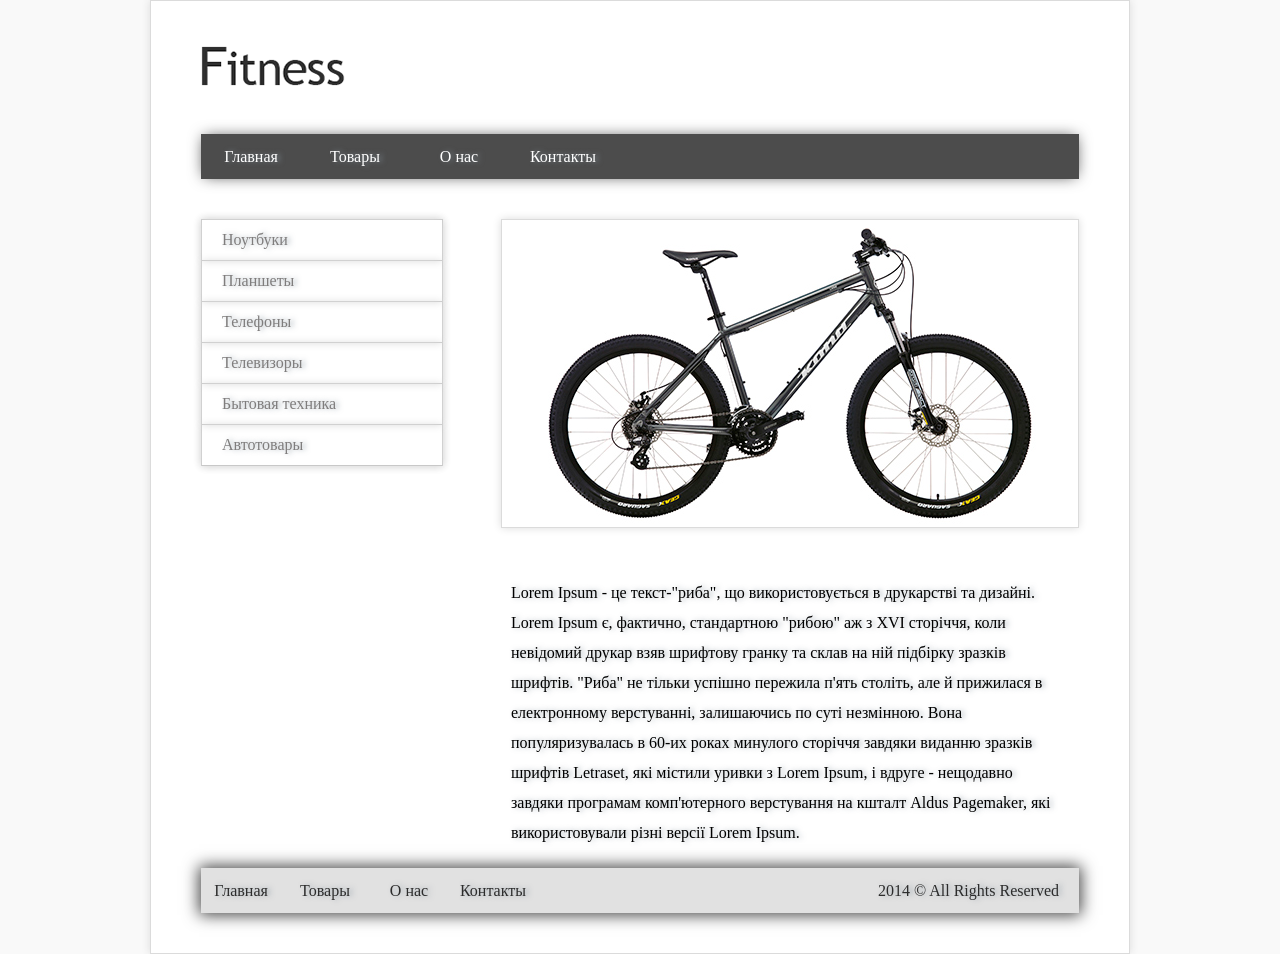
<file: home work 3v0/index.html>
<!DOCTYPE html>
<html lang="en">
<head>
	<meta charset="UTF-8">
	<title>Fitness</title>
	<link rel="stylesheet" type="text/css" href="css/reset.css">
	<link rel="stylesheet" type="text/css" href="css/main.css">
</head>

<body>	
	<div class="content">
		<div class="main">
			<h1><img src="img/logo.png" alt="logo"> </h1>
			
			<header>	
				<ul>
					<li class="top_menu">
						<a class="top_menu_a" href="index.html">Главная</a>
					</li>
					<li class="top_menu">
						<a class="top_menu_a" href="index.html">Товары</a>
					</li>
					<li class="top_menu">
						<a class="top_menu_a" href="index.html">О нас</a>
					</li>
					<li class="top_menu">
						<a class="top_menu_a" href="index.html">Контакты</a>
					</li>
				</ul>
			</header>
			
			<nav>
				<ul>
					<li class="menu">
						<a class="menu_a" href="index.html">Ноутбуки</a>
					</li>
					<li class="menu">
						<a class="menu_a" href="index.html">Планшеты</a>
					</li>
					<li class="menu">
						<a class="menu_a" href="index.html">Телефоны</a>
					</li>
					<li class="menu">
						<a class="menu_a" href="index.html">Телевизоры</a>
					</li>
					<li class="menu">
						<a class="menu_a" href="index.html">Бытовая техника</a>
					</li>
					<li class="menu">
						<a class="menu_a" href="index.html">Автотовары</a>
					</li>
				</ul>
			</nav>		
			<div class="ddd">
				<div class="content1">
					<img class="con" src="img/image.png" alt="content">
				</div>	

				<p> Lorem Ipsum - це текст-"риба", що використовується в друкарстві та дизайні. 
					Lorem Ipsum є, фактично, 	стандартною 
					"рибою" аж з XVI сторіччя, коли невідомий друкар взяв шрифтову гранку та склав на ній підбірку зразків шрифтів. "Риба" не тільки успішно пережила п'ять століть, але й прижилася в електронному верстуванні, залишаючись по суті незмінною. Вона популяризувалась в 60-их роках минулого сторіччя завдяки виданню зразків шрифтів Letraset, які містили уривки з Lorem Ipsum, і вдруге - нещодавно завдяки програмам комп'ютерного верстування на кшталт Aldus Pagemaker, які використовували різні версії Lorem Ipsum.
				</p>
			</div>
		</div>
		<footer>
			<ul>
				<li class="footer">
					<a class="footer_a" href="index.html">Главная</a>
				</li>
				<li class="footer">
					<a class="footer_a" href="index.html">Товары</a>
				</li>
				<li class="footer">
					<a class="footer_a" href="index.html">О нас</a>
				</li>
				<li class="footer">
					<a class="footer_a" href="index.html">Контакты</a>
				</li>
				<li class="footer2">2014 &copy; All Rights Reserved</li>
			</ul>	
		</footer>
	</div>	
</body>
</html>
</file>
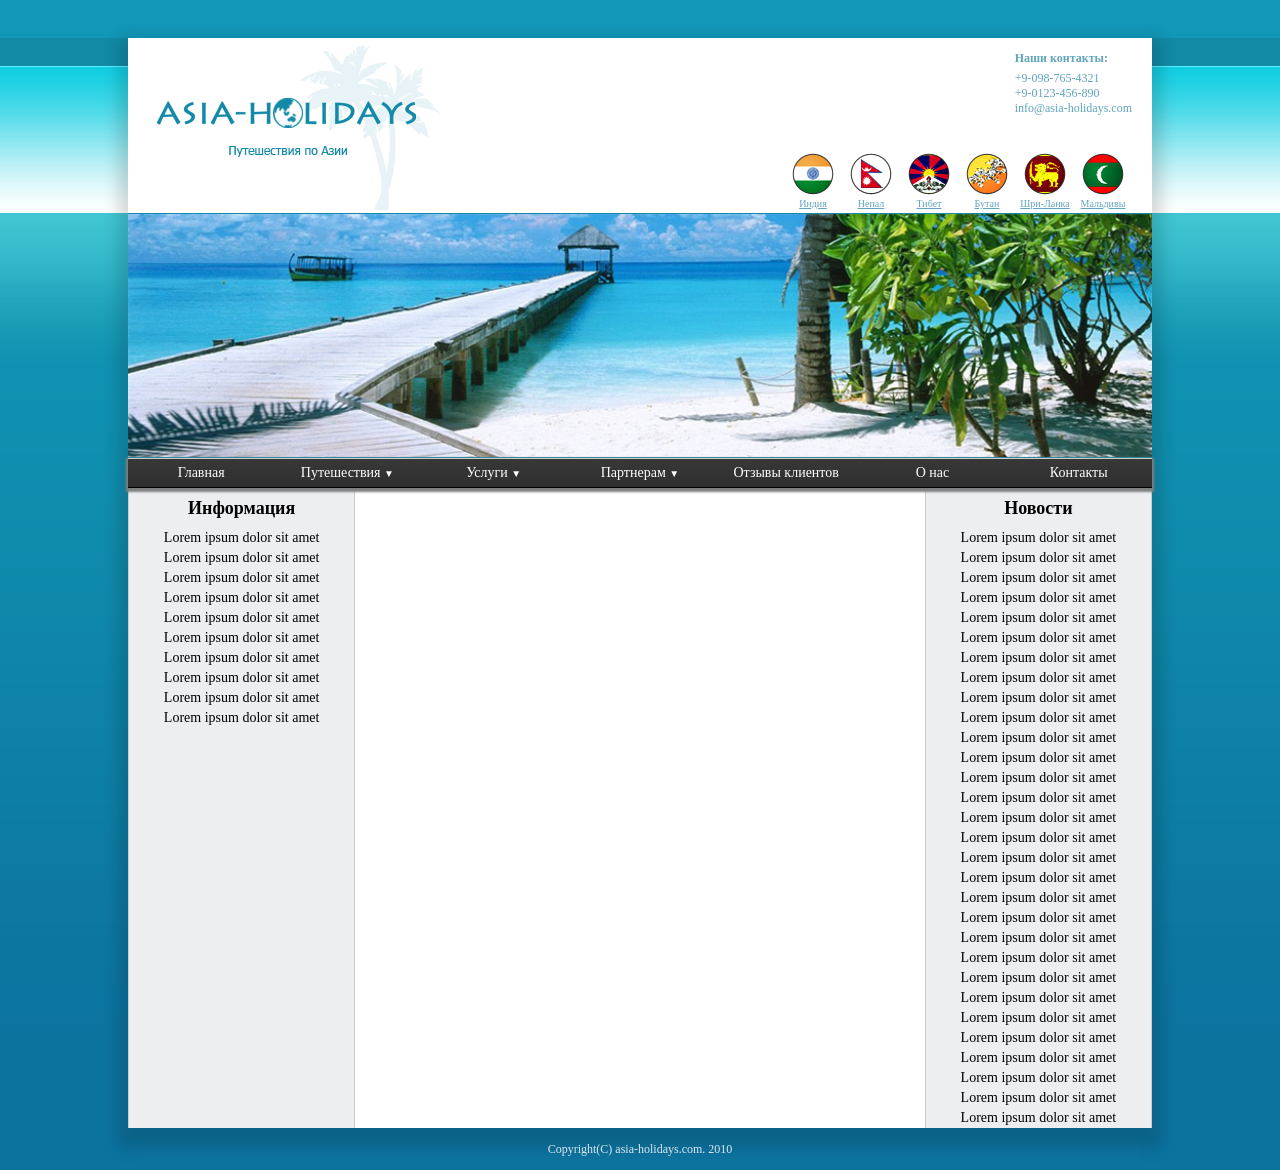
<file: home work 4/index.html>
<!DOCTYPE html>
<html lang="en">
	<head>
		<meta charset="UTF-8">
		<link rel="stylesheet" type="text/css" href="css/reset.css">
		<link rel="stylesheet" type="text/css" href="css/main.css">

		<title>HOME WORK#4</title>
	</head>
	<body>
		<div class="main">
			<header>
				<img class="logo" src="img/logo.png" alt="LOGO">
				<div class="panel clearfix">
					<div class="contact">
						<p>Наши контакты:</p>
						<p>+9-098-765-4321</p>
						<p>+9-0123-456-890</p>
						<p>info@asia-holidays.com</p>
					</div>
					<div class="land">
						<ul>
							<li><a href="#"><img src="img/i_flag.png" alt="i_flag">Индия</a></li>
							<li><a href="#"><img src="img/n_flag.png" alt="n_flag">Непал</a></li>
							<li><a href="#"><img src="img/t_flag.png" alt="t_flag">Тибет</a></li>
							<li><a href="#"><img src="img/b_flag.png" alt="b_flag">Бутан</a></li>
							<li><a href="#"><img src="img/s_flag.png" alt="s_flag">Шри-Ланка</a></li>
							<li><a href="#"><img src="img/m_flag.png" alt="m_flag">Мальдивы</a></li>
						</ul>
					</div>
				</div>

				<img class="logo2" src="img/photo.png" alt="PHOTO">

			</header>
			<nav class="clearfix">
				<ul>
					<li class="list_menu"><a href="#">Главная</a></li>
					<li class="list_menu"><a href="#">Путешествия <span class="tr">&#9660;</span></a>
						<ul class="inside_m">
							<li><a href="#">Путешествие 1</a></li>
							<li><a href="#">Путешествие 2</a></li>
							<li><a href="#">Путешествие 3</a></li>
							<li><a href="#">Путешествие 4</a></li>
							<li><a href="#">Путешествие 5</a></li>
						</ul>
					</li>

					<li class="list_menu"><a href="#">Услуги <span class="tr">&#9660;</span></a>
						<ul class="inside_m">
							<li><a href="#">услуги 1</a></li>
							<li><a href="#">услуги 2</a></li>
							<li><a href="#">услуги 3</a></li>
							<li><a href="#">услуги 4</a></li>
							<li><a href="#">услуги 5</a></li>
						</ul>
					</li>
					<li class="list_menu"><a href="#">Партнерам <span class="tr">&#9660;</span></a>
						<ul class="inside_m">
							<li><a href="#">Партнерам 1</a></li>
							<li><a href="#">Партнерам 2</a></li>
							<li><a href="#">Партнерам 3</a></li>
							<li><a href="#">Партнерам 4</a></li>
							<li><a href="#">Партнерам 5</a></li>
						</ul>
					</li>
					<li class="list_menu"><a href="#">Отзывы клиентов</a></li>
					<li class="list_menu"><a href="#">О нас</a></li>
					<li class="list_menu"><a href="#">Контакты</a></li>
				</ul>
			</nav>
			<div class="fon clearfix">
				<div class="leftColumn">
					<h2>Информация</h2>
					<p>Lorem ipsum dolor sit amet</p>
					<p>Lorem ipsum dolor sit amet</p>
					<p>Lorem ipsum dolor sit amet</p>
					<p>Lorem ipsum dolor sit amet</p>
					<p>Lorem ipsum dolor sit amet</p>
					<p>Lorem ipsum dolor sit amet</p>
					<p>Lorem ipsum dolor sit amet</p>
					<p>Lorem ipsum dolor sit amet</p>
					<p>Lorem ipsum dolor sit amet</p>
					<p>Lorem ipsum dolor sit amet</p>

				</div>
				<div class="centerColumn">
							</div>
				<div class="rightColumn">
					<h2>Новости</h2>
					<p>Lorem ipsum dolor sit amet</p>
					<p>Lorem ipsum dolor sit amet</p>
					<p>Lorem ipsum dolor sit amet</p>
					<p>Lorem ipsum dolor sit amet</p>
					<p>Lorem ipsum dolor sit amet</p>
					<p>Lorem ipsum dolor sit amet</p>
					<p>Lorem ipsum dolor sit amet</p>
					<p>Lorem ipsum dolor sit amet</p>
					<p>Lorem ipsum dolor sit amet</p>
					<p>Lorem ipsum dolor sit amet</p>
					<p>Lorem ipsum dolor sit amet</p>
					<p>Lorem ipsum dolor sit amet</p>
					<p>Lorem ipsum dolor sit amet</p>
					<p>Lorem ipsum dolor sit amet</p>
					<p>Lorem ipsum dolor sit amet</p>
					<p>Lorem ipsum dolor sit amet</p>
					<p>Lorem ipsum dolor sit amet</p>
					<p>Lorem ipsum dolor sit amet</p>
					<p>Lorem ipsum dolor sit amet</p>
					<p>Lorem ipsum dolor sit amet</p>
					<p>Lorem ipsum dolor sit amet</p>
					<p>Lorem ipsum dolor sit amet</p>
					<p>Lorem ipsum dolor sit amet</p>
					<p>Lorem ipsum dolor sit amet</p>
					<p>Lorem ipsum dolor sit amet</p>
					<p>Lorem ipsum dolor sit amet</p>
					<p>Lorem ipsum dolor sit amet</p>
					<p>Lorem ipsum dolor sit amet</p>
					<p>Lorem ipsum dolor sit amet</p>
					<p>Lorem ipsum dolor sit amet</p>

				</div>
				
			</div>	




			
		</div>
		<div class="footer">
			<p>Copyright(C) asia-holidays.com. 2010</p>
		</div>
	</body>
</html>
</file>
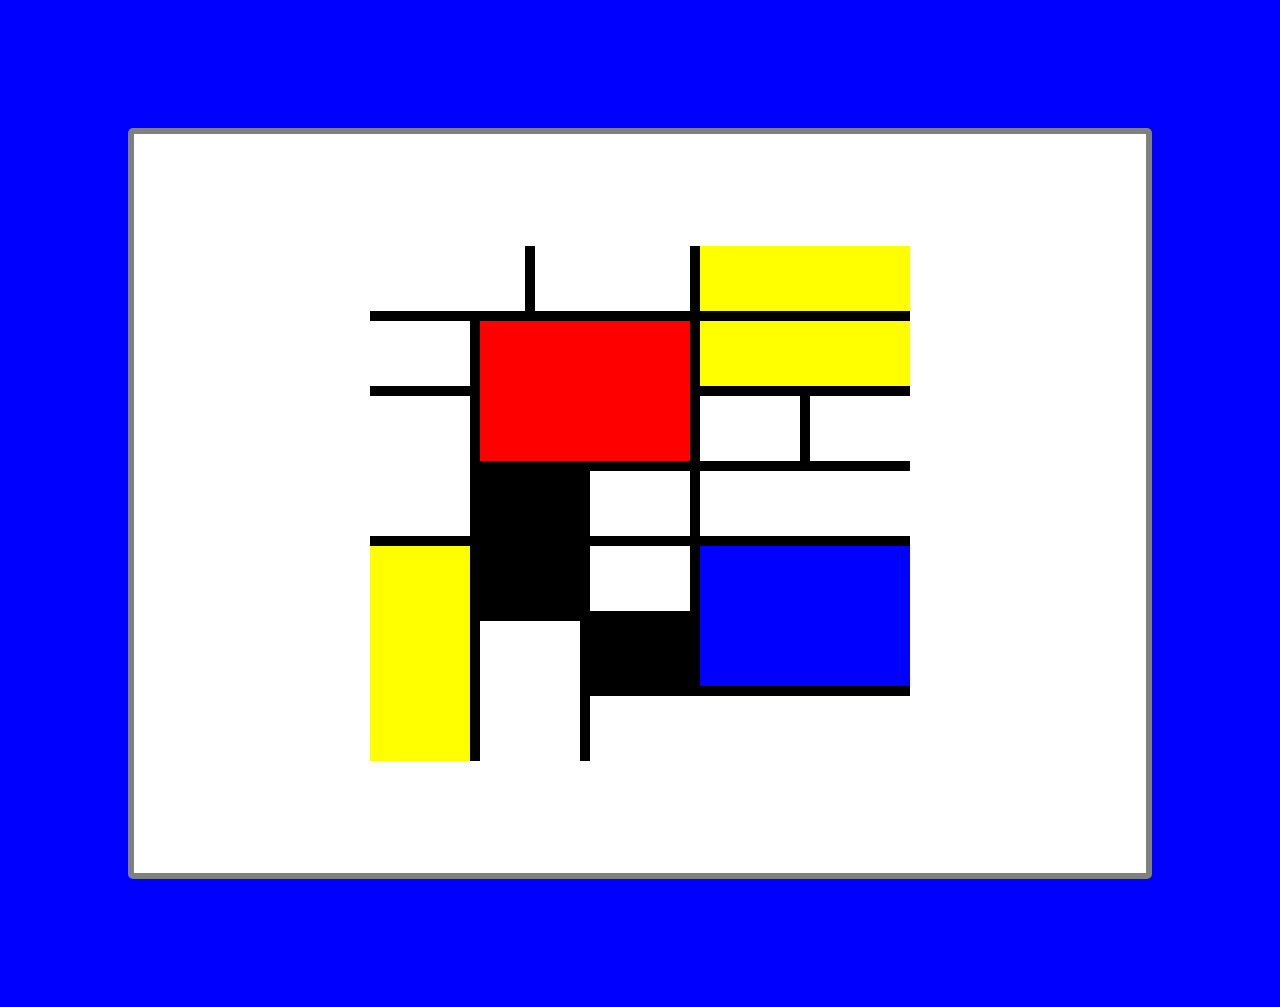
<file: home work 5#1/index.html>
<!DOCTYPE html>
<html lang="en">
<head>
	<meta charset="UTF-8">
	<title>home work5#1</title>
	<link rel="stylesheet" type="text/css" href="css/reset.css">
	<link rel="stylesheet" type="text/css" href="css/main.css">
</head>
<body>
	<div>
		<table>
			<tr>
				<td colspan="2"></td>
				<td colspan="3"></td>
				<td class="col_yellow" colspan="2"> </td>
			</tr>

			<tr>
				<td rowspan="2"></td>
				<td class="col_red" colspan="4" rowspan="4"></td>
				<td class="col_yellow" colspan="2" rowspan="2"></td>
			</tr>

			<tr>	
			</tr>

			<tr>
				<td rowspan="3"></td>
				<td rowspan="2"></td>
				<td rowspan="2"></td>
			</tr>

			<tr>
			</tr>

			<tr>
				<td class="col_black" colspan="2" rowspan="2"></td>
				<td colspan="2"></td>
				<td colspan="2"></td>
			</tr>

			<tr>
				<td class="col_yellow" rowspan="3"></td>
				<td colspan="2"></td>
				<td class="col_blue" colspan="2" rowspan="2"></td>
			</tr>

			<tr>
				<td colspan="2" rowspan="2"></td>
				<td class="col_black" colspan="2" ></td>
			</tr>

			<tr>
				<td colspan="4"></td>
			</tr>
		</table>
	</div>
</body>
</html>
</file>
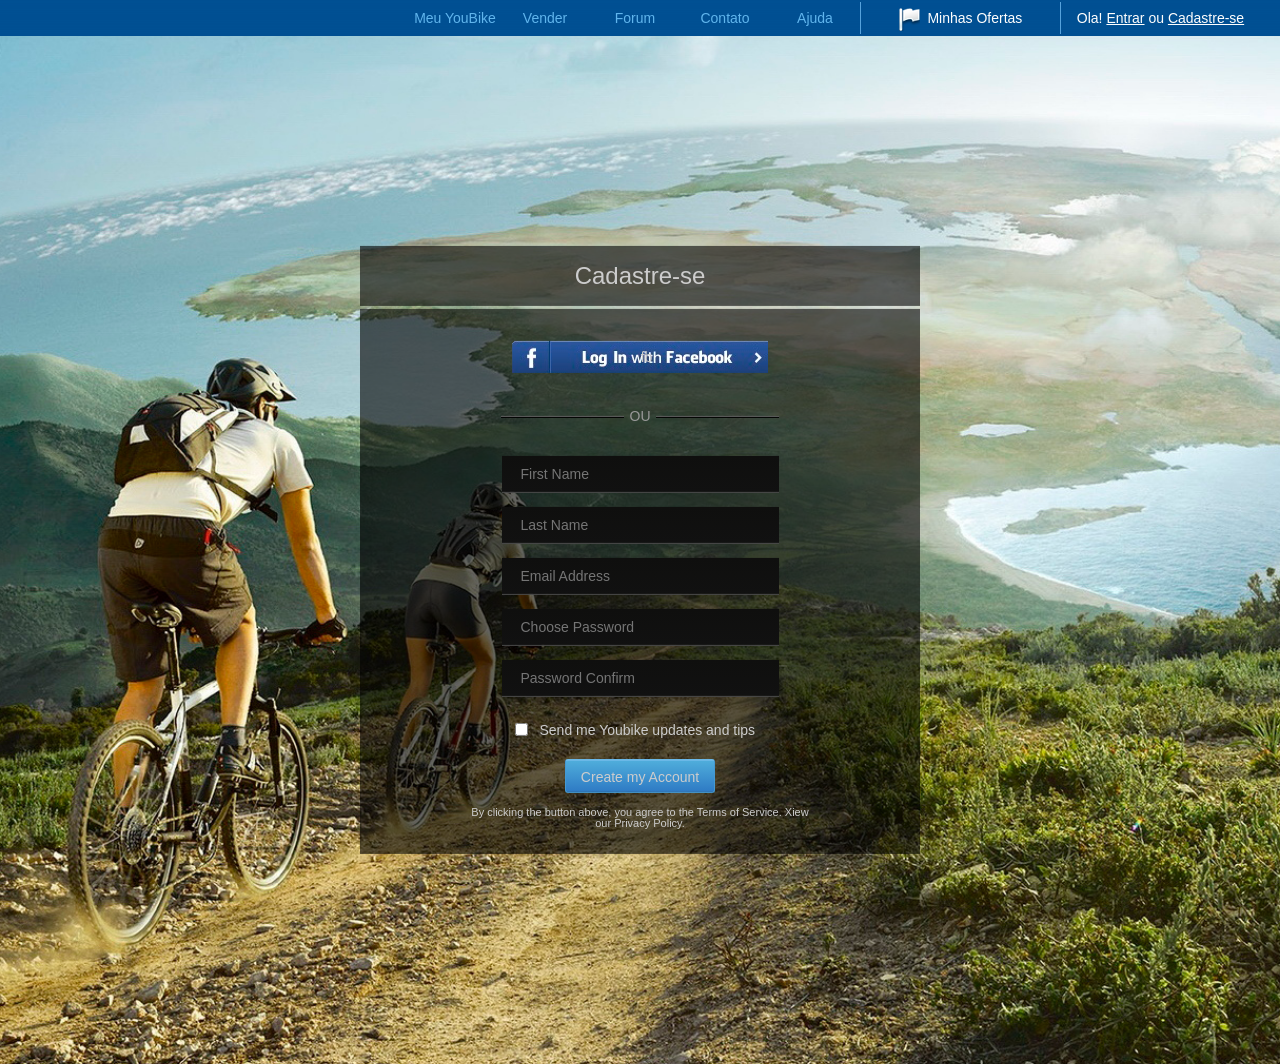
<file: home work 5#2/index.html>
<!DOCTYPE html>
<html lang="en">
<head>
	<meta charset="UTF-8">
	<title>HOME WORK 5#2</title>
	<link rel="stylesheet" type="text/css" href="css/reset.css">
	<link rel="stylesheet" type="text/css" href="css/main.css">
</head>
<body>
	<nav class="clear_fix">
		<ul class="top_menu">
			<li class="top">
				<div class="vert-line"></div>
				<a href="#"> Ola! <span>Entrar</span> ou <span>Cadastre-se</span></a>
			</li>
			<li class="top">
				<div class="vert-line"></div> 
				<a href="#"><img class="ico" src="img/inventicons.png" alt="icon">&nbsp;&nbsp;Minhas Ofertas</a>
			</li>
			<li> <a href="#">Ajuda</a> </li>
			<li> <a href="#">Contato</a> </li>
			<li> <a href="#">Forum</a> </li>
			<li> <a href="#">Vender</a> </li>
			<li> <a href="#">Meu YouBike</a> </li>
		</ul>
	</nav>
	<div class="wrapper">
		<div class="wrap-form">
			<div class="head-form">
				<p>Cadastre-se</p>
			</div>
			<div class="form">
				<form action="#">
					<input class="fb-bott" type="button" name="fb-bott" value="fb" >
					<div class="ou-line"> 
						<div class="line"></div>
						<span>OU</span> 
						<div class="line"></div>
					</div>
					<input class="field" type="text" name="First Name" placeholder="First Name">
					<input class="field" type="text" name="Last Name" placeholder="Last Name">
					<input class="field" type="email" name="Email Address" placeholder="Email Address">
					<input class="field" type="password" name="Choose Password" placeholder="Choose Password">
					<input class="field" type="password" name="Password Confirm" placeholder="Password Confirm">
					<div class="wr-ch">

						<input class="chbox" type="checkbox" name="chbox" id="ch-box"><label for="ch-box">Send me Youbike updates and tips</label>
					</div>
					<input class="submit" type="submit" value="Create my Account">

				</form>
				<P>By clicking the button above, you agree to the Terms of Service. Xiew our Privacy Policy.</P>
			</div>
		</div>
		
	</div>
	
</body>
</html>
</file>
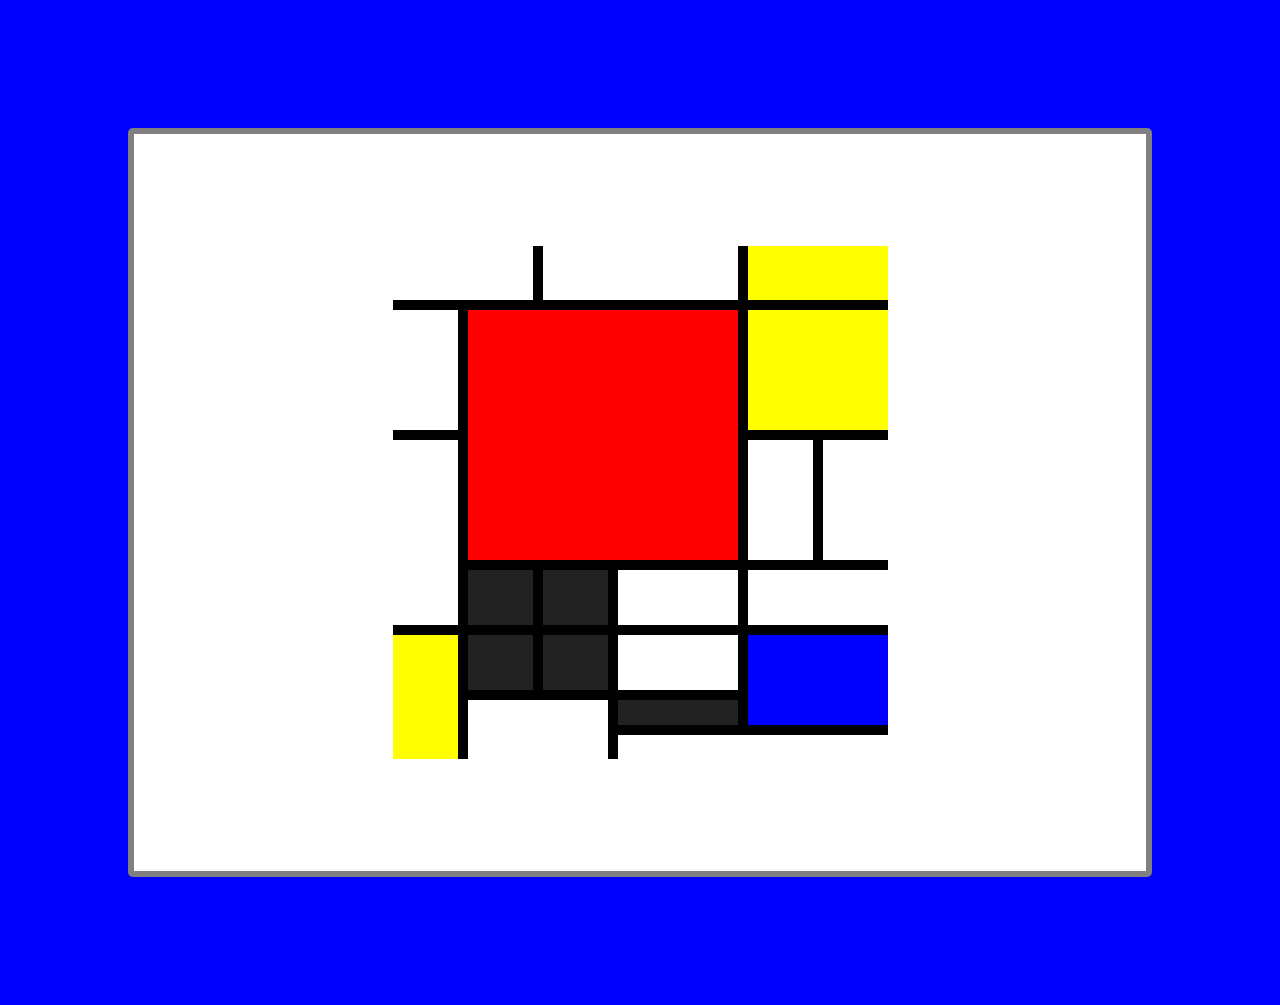
<file: home work 5.1/index.html>
<!DOCTYPE html>
<html lang="en">
<head>
	<meta charset="UTF-8">
	<title>home work5#1</title>
	<link rel="stylesheet" type="text/css" href="css/reset.css">
	<link rel="stylesheet" type="text/css" href="css/main.css">
</head>
<body>
	<div>
		<table>
			<tr>
				<td colspan="2"></td>
				<td colspan="3"></td>
				<td class="col_yellow" colspan="2"></td>
			</tr>
			<tr>
				<td rowspan="2"></td>
				<td class="col_red" colspan="4" rowspan="4"></td>
				<td class="col_yellow" colspan="2" rowspan="2"></td>
				
			</tr>
			<tr>
				

			</tr>
			<tr>
				<td rowspan="3"></td>
				<td rowspan="2"></td>
				<td rowspan="2"></td>
			</tr>
			<tr>

			</tr>
			<tr>
				<td class="col_black1"></td>
				<td class="col_black1"></td>
				<td  colspan="2"></td>
				<td  colspan="2"></td>
				
			</tr>
			<tr>
				<td class="col_yellow" rowspan="3"></td>
				<td class="col_black1"></td>
				<td class="col_black1"></td>
				<td colspan="2"></td>
				<td class="col_blue" colspan="2" rowspan="2"></td>
			</tr>
			<tr class="u">
				<td colspan="2" rowspan="2"></td>
				<td class="col_black1" colspan="2"></td>
			</tr>
			<tr class="u">
				<td colspan="4"></td>	
			</tr>
		</table>
	</div>
</body>
</html>
</file>
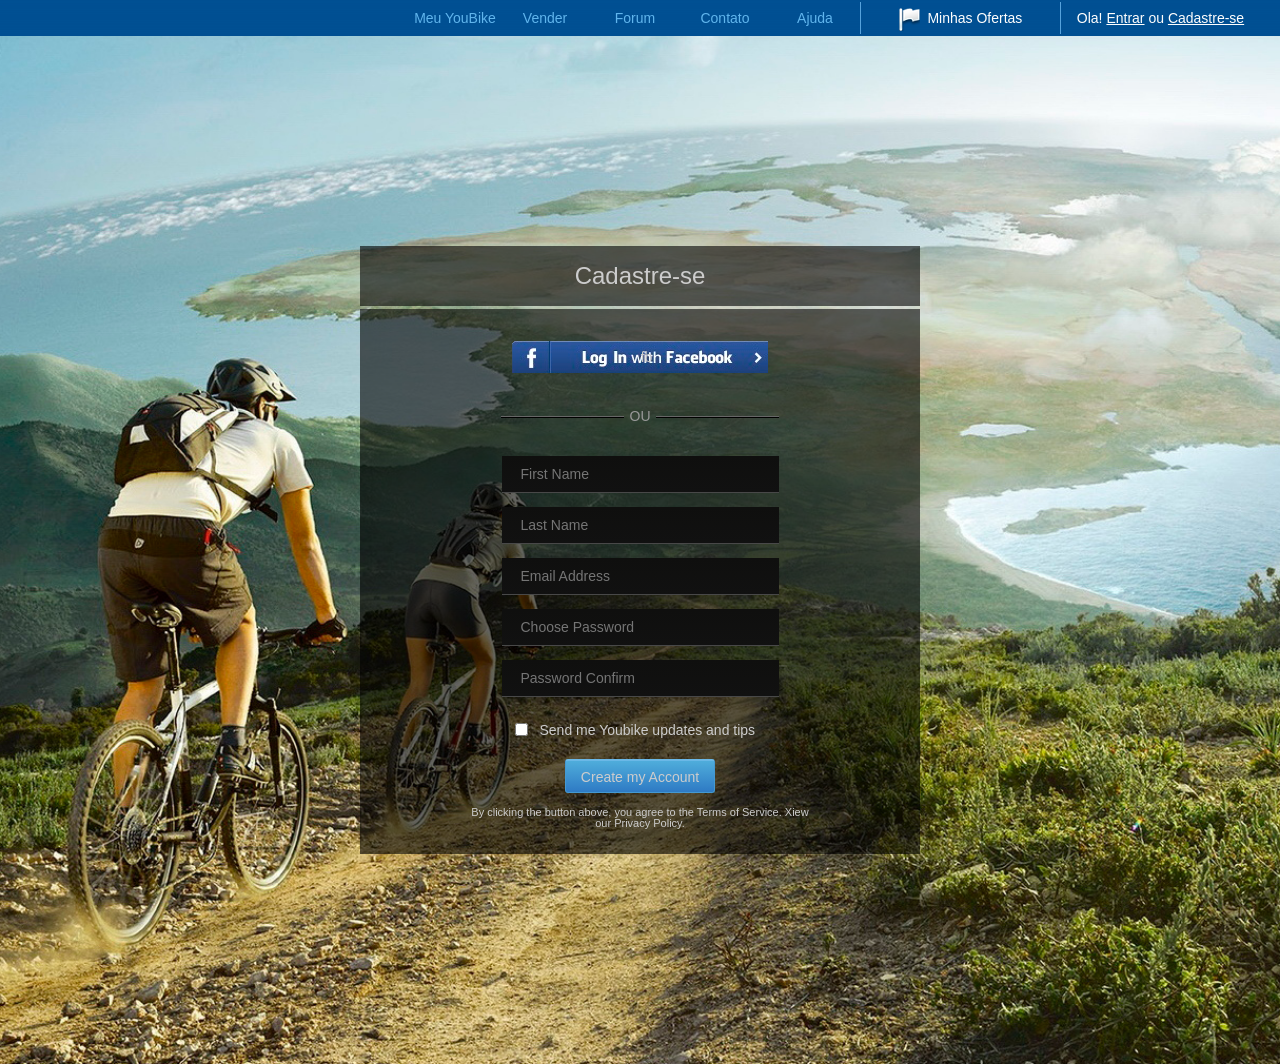
<file: home work 5.2/index.html>
<!DOCTYPE html>
<html lang="en">
<head>
	<meta charset="UTF-8">
	<title>HOME WORK 5#2</title>
	<link rel="stylesheet" type="text/css" href="css/reset.css">
	<link rel="stylesheet" type="text/css" href="css/main.css">
</head>
<body>
	<nav class="clear_fix">
		<ul class="top_menu">
			<li class="top">
				<div class="vert-line"></div>
				<a href="#"> Ola! <span>Entrar</span> ou <span>Cadastre-se</span></a>
			</li>
			<li class="top">
				<div class="vert-line"></div> 
				<a href="#"><img class="ico" src="img/inventicons.png" alt="icon">&nbsp;&nbsp;Minhas Ofertas</a>
			</li>
			<li> <a href="#">Ajuda</a> </li>
			<li> <a href="#">Contato</a> </li>
			<li> <a href="#">Forum</a> </li>
			<li> <a href="#">Vender</a> </li>
			<li> <a href="#">Meu YouBike</a> </li>
		</ul>
	</nav>
	<div class="wrapper">
		<div class="wrap-form">
			<div class="head-form">
				<p>Cadastre-se</p>
			</div>
			<div class="form">
				<form action="#">
					<input class="fb-bott" type="button" name="fb-bott" value="fb" >
					<div class="ou-line"> 
						<div class="line"></div>
						<span>OU</span> 
						<div class="line"></div>
					</div>
					<input class="field" type="text" name="First Name" placeholder="First Name">
					<input class="field" type="text" name="Last Name" placeholder="Last Name">
					<input class="field" type="email" name="Email Address" placeholder="Email Address">
					<input class="field" type="password" name="Choose Password" placeholder="Choose Password">
					<input class="field" type="password" name="Password Confirm" placeholder="Password Confirm">
					<div class="wr-ch">

						<input class="chbox" type="checkbox" name="chbox" id="ch-box"><label for="ch-box">Send me Youbike updates and tips</label>
					</div>
					<input class="submit" type="submit" value="Create my Account">

				</form>
				<P>By clicking the button above, you agree to the Terms of Service. Xiew our Privacy Policy.</P>
			</div>
		</div>
	
	</div>
	
</body>
</html>
</file>
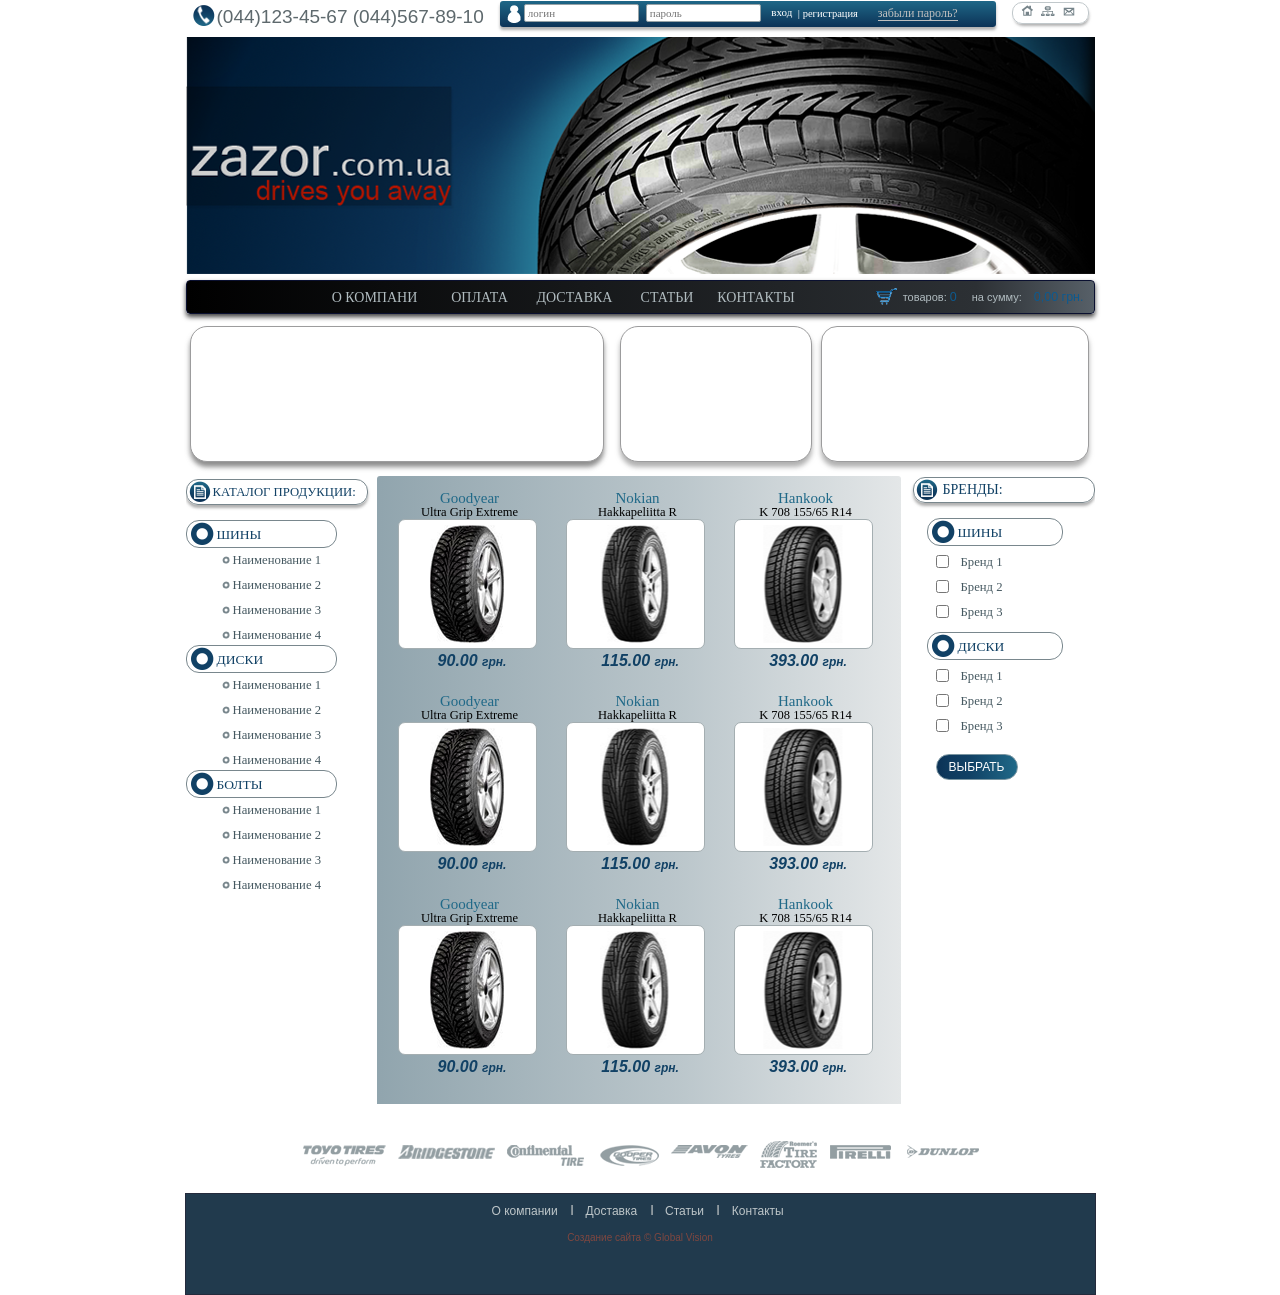
<file: home work 6/index.html>
<!DOCTYPE html>
<html lang="en">
<head>
	<meta charset="UTF-8">
	<title>HOME WORK 6</title>
	<link rel="stylesheet" href="css/reset.css">
	<link rel="stylesheet" href="css/main.css">
</head>
<body>
	<div class="wrapper">	
		<header>
			<div class="phone">
				<img src="img/telephone.png" alt="phone">
				<span>(044)123-45-67</span>
				<span>(044)567-89-10</span>
			</div>
			<div class="login">
				<img src="img/log.png" alt="log" >
				<form  action="#">
					<input type="text" name="login" placeholder="логин">
					<input type="password" name="pass" placeholder="пароль">
					<input type="button" name="in" value="вход">
				</form>

				<span>|</span>
				<a  href="#">регистрация</a>
				<a  href="#">забыли пароль?</a>
			</div>

			<div class="m-menu">
				<a href="#"><img src="img/home.png" alt="small"></a>
				<a href="#"><img src="img/sitemap.png" alt="small"></a>
				<a href="#"><img src="img/mail.png" alt="small"></a>
			</div>

			<div class="main-img ">
				<img src="img/blickcopy.png" alt="main">
			</div>	
		</header>
		<nav class="clear_fix">
			<div class="top-menu ">
				<ul>
					<li><a class="t-menu-a1" href="#">О КОМПАНИ</a></li>
					<li><a class="t-menu-a2" href="#">ОПЛАТА </a></li>
					<li><a class="t-menu-a3" href="#">ДОСТАВКА</a></li>
					<li><a class="t-menu-a4" href="#">СТАТЬИ</a></li>
					<li><a class="t-menu-a5" href="#">КОНТАКТЫ</a></li>
				</ul>	
				<div class="case">
					<a href="#"><img src="img/basket.png" alt="basket"></a> 
					<span class="sp1"> товаров:</span>
					<span class="sp2"> 0</span>
					<span class="sp3"> на сумму: </span>
					<span class="sp4">0,00 грн.</span>
				</div>
			</div>
		</nav>
		<div class="search clear_fix">
			<div class="s-auto">

			</div>
			<div class="s-tires">

			</div>
			<div class="s-dick">

			</div>
		</div>
		<div class="content">
			<div class="left">
				<div class="catalog">
					<img src="img/catalog.png" alt="catalog">
					<span>КАТАЛОГ ПРОДУКЦИИ:</span>
				</div>
				<div>
					<div class="position">
						<img src="img/pic1.png" alt="catalog">
						<span>ШИНЫ</span>
					</div>
					<ul>
						<li><a href="#">Наименование 1</a></li>
						<li><a href="#">Наименование 2</a></li>
						<li><a href="#">Наименование 3</a></li>
						<li><a href="#">Наименование 4</a></li>
					</ul>
				</div>
				<div>
					<div class="position">
						<img src="img/pic1.png" alt="catalog">
						<span>ДИСКИ</span>
					</div>
					<ul>
						<li><a href="#">Наименование 1</a></li>
						<li><a href="#">Наименование 2</a></li>
						<li><a href="#">Наименование 3</a></li>
						<li><a href="#">Наименование 4</a></li>
					</ul>
				</div>
				<div>
					<div class="position">
						<img src="img/pic1.png" alt="catalog">
						<span>БОЛТЫ</span>
					</div>
					<ul>
						<li><a href="#">Наименование 1</a></li>
						<li><a href="#">Наименование 2</a></li>
						<li><a href="#">Наименование 3</a></li>
						<li><a href="#">Наименование 4</a></li>
					</ul>	
				</div>
			</div>
			<div class="center">
				<div class="row">
					<div class="wheel">
						<p>Goodyear</p>
						<p>Ultra Grip Extreme</p>
						<div class="wrap-img">
							<img src="img/wheel/1.png" alt="wheel">
						</div>
						<p>90.00 <span>грн.</span></p>
					</div>
					<div class="wheel">
						<p>Nokian</p>
						<p>Hakkapeliitta R</p>
						<div class="wrap-img">
							<img src="img/wheel/2.png" alt="wheel">
						</div>
						<p>115.00 <span>грн.</span></p>
					</div>
					<div class="wheel">
						<p>Hankook</p>
						<p>K 708 155/65 R14</p>
						<div class="wrap-img">
							<img src="img/wheel/3.png" alt="wheel">
						</div>
						<p>393.00 <span>грн.</span></p>
					</div>
				</div>

				<div class="row">
					<div class="wheel">
						<p>Goodyear</p>
						<p>Ultra Grip Extreme</p>
						<div class="wrap-img">
							<img src="img/wheel/1.png" alt="wheel">
						</div>
						<p>90.00 <span>грн.</span></p>
					</div>
					<div class="wheel">
						<p>Nokian</p>
						<p>Hakkapeliitta R</p>
						<div class="wrap-img">
							<img src="img/wheel/2.png" alt="wheel">
						</div>
						<p>115.00 <span>грн.</span></p>
					</div>
					<div class="wheel">
						<p>Hankook</p>
						<p>K 708 155/65 R14</p>
						<div class="wrap-img">
							<img src="img/wheel/3.png" alt="wheel">
						</div>
						<p>393.00 <span>грн.</span></p>
					</div>
				</div>

				<div class="row">
					<div class="wheel">
						<p>Goodyear</p>
						<p>Ultra Grip Extreme</p>
						<div class="wrap-img">
							<img src="img/wheel/1.png" alt="wheel">
						</div>
						<p>90.00 <span>грн.</span></p>
					</div>
					<div class="wheel">
						<p>Nokian</p>
						<p>Hakkapeliitta R</p>
						<div class="wrap-img">
							<img src="img/wheel/2.png" alt="wheel">
						</div>
						<p>115.00 <span>грн.</span></p>
					</div>
					<div class="wheel">
						<p>Hankook</p>
						<p>K 708 155/65 R14</p>
						<div class="wrap-img">
							<img src="img/wheel/3.png" alt="wheel">
						</div>
						<p>393.00 <span>грн.</span></p>
					</div>
				</div>
			</div>
			<div class="right clear_fix">
				<div class="catalog">
					<img src="img/catalog.png" alt="catalog">
					<span>БРЕНДЫ:</span>
				</div>
				<div class="chbox">
					<div class="position">
						<img src="img/pic1.png" alt="catalog">
						<span>ШИНЫ</span>
					</div>

					<form action="#">

						<label ><input type="checkbox"  value="1" name="www">Бренд 1</label>
						<label ><input type="checkbox"  value="2" name="www">Бренд 2</label>
						<label ><input type="checkbox"  value="3" name="www">Бренд 3</label>
						<div class="position">
							<img src="img/pic1.png" alt="catalog">
							<span>ДИСКИ</span>
						</div>
						<label ><input type="checkbox"  value="4" name="www">Бренд 1</label>
						<label ><input type="checkbox"  value="5" name="www">Бренд 2</label>
						<label ><input type="checkbox"  value="6" name="www">Бренд 3</label>	
						<button type="submit">ВЫБРАТЬ</button>
					</form>	
				</div>
			</div>	
		</div>
		<div class="brandLogo">
			<a href="#"><img src="img/logo/1.png" alt="logo1"></a>
			<a href="#"><img src="img/logo/2.png" alt="logo2"></a>
			<a href="#"><img src="img/logo/3.png" alt="logo3"></a>
			<a href="#"><img src="img/logo/4.png" alt="logo4"></a>
			<a href="#"><img src="img/logo/5.png" alt="logo5"></a>
			<a href="#"><img src="img/logo/6.png" alt="logo6"></a>
			<a href="#"><img src="img/logo/7.png" alt="logo7"></a>
			<a href="#"><img src="img/logo/8.png" alt="logo8"></a>
		</div>
	</div>
	<footer>
		<div class="fut-menu">
			<a href="#">О компании</a>
			<span class="v-line"></span>
			<a href="#">Доставка</a>
			<span class="v-line"></span>
			<a href="#"> Статьи </a>
			<span class="v-line"></span>
			<a href="#">Контакты</a>	
			
		</div>
		<span>Создание сайта © Global Vision</span>
	</footer>
</body>
</html>
</file>
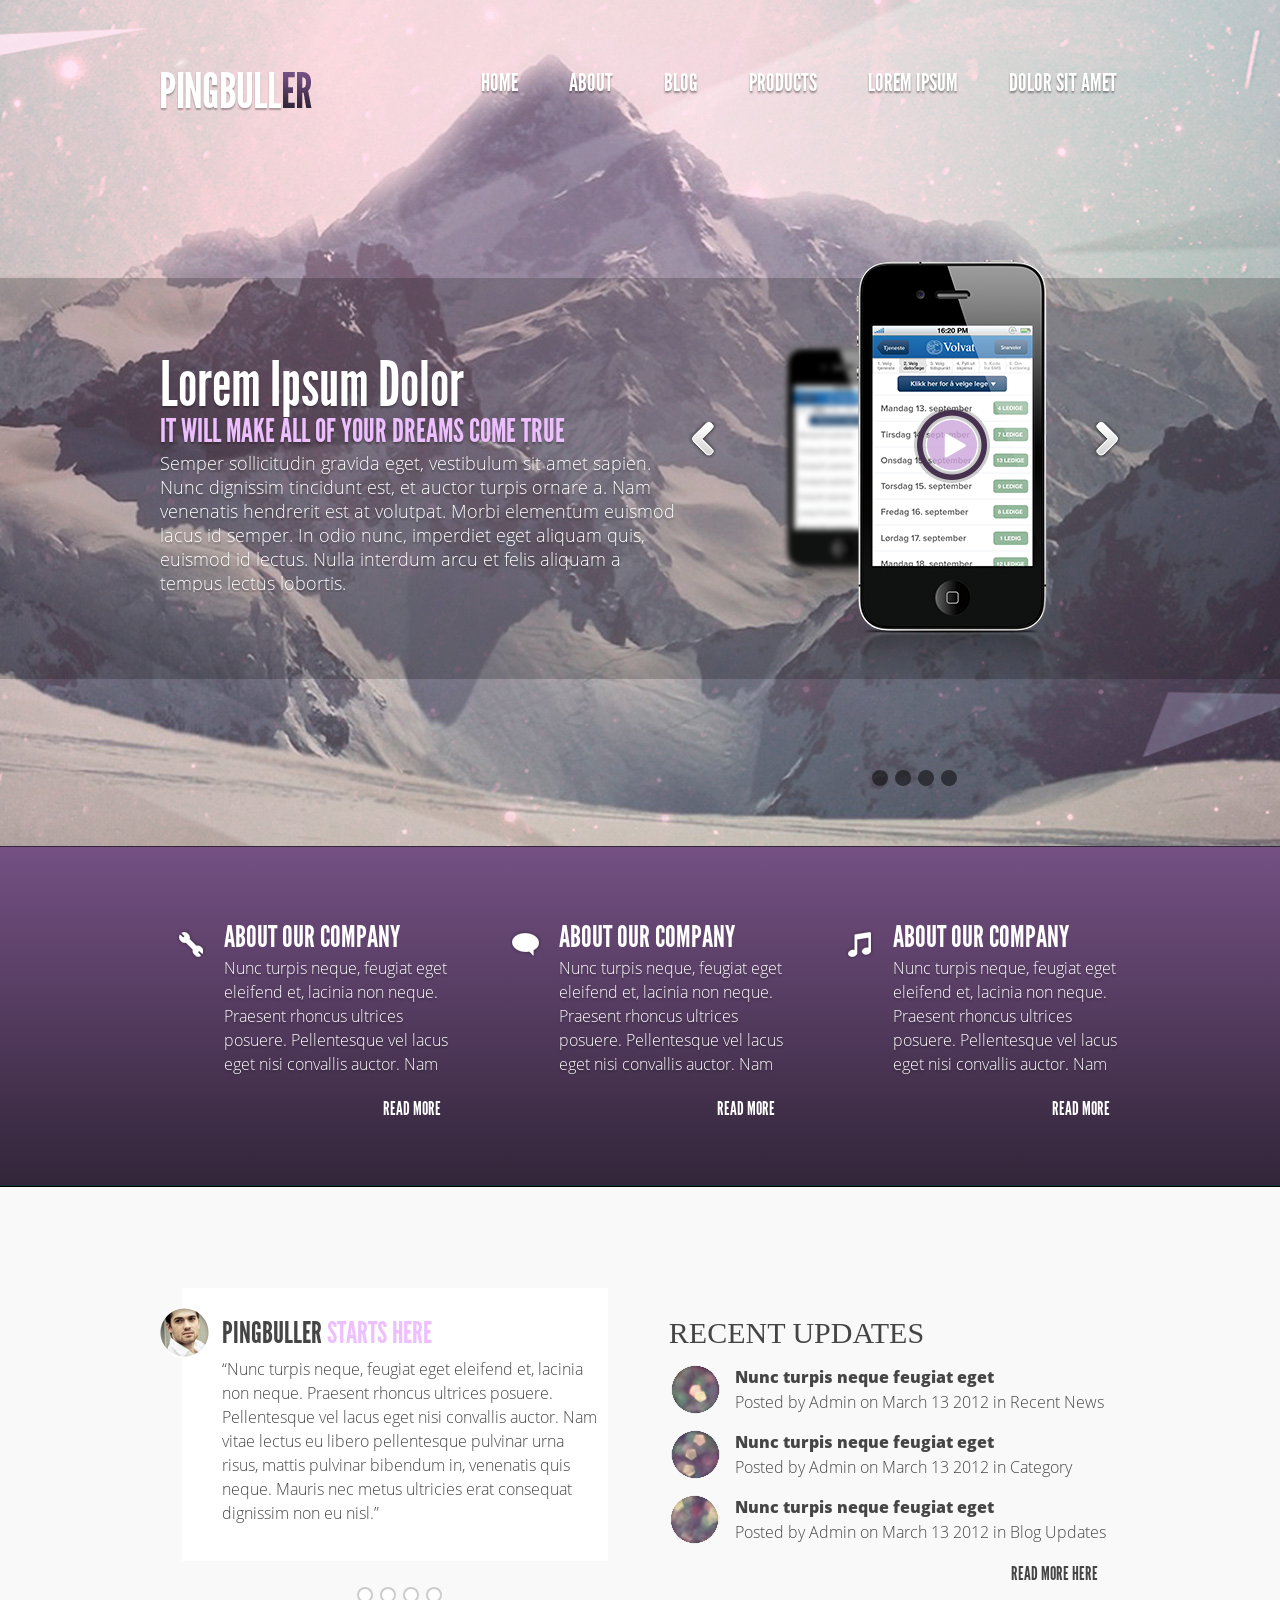
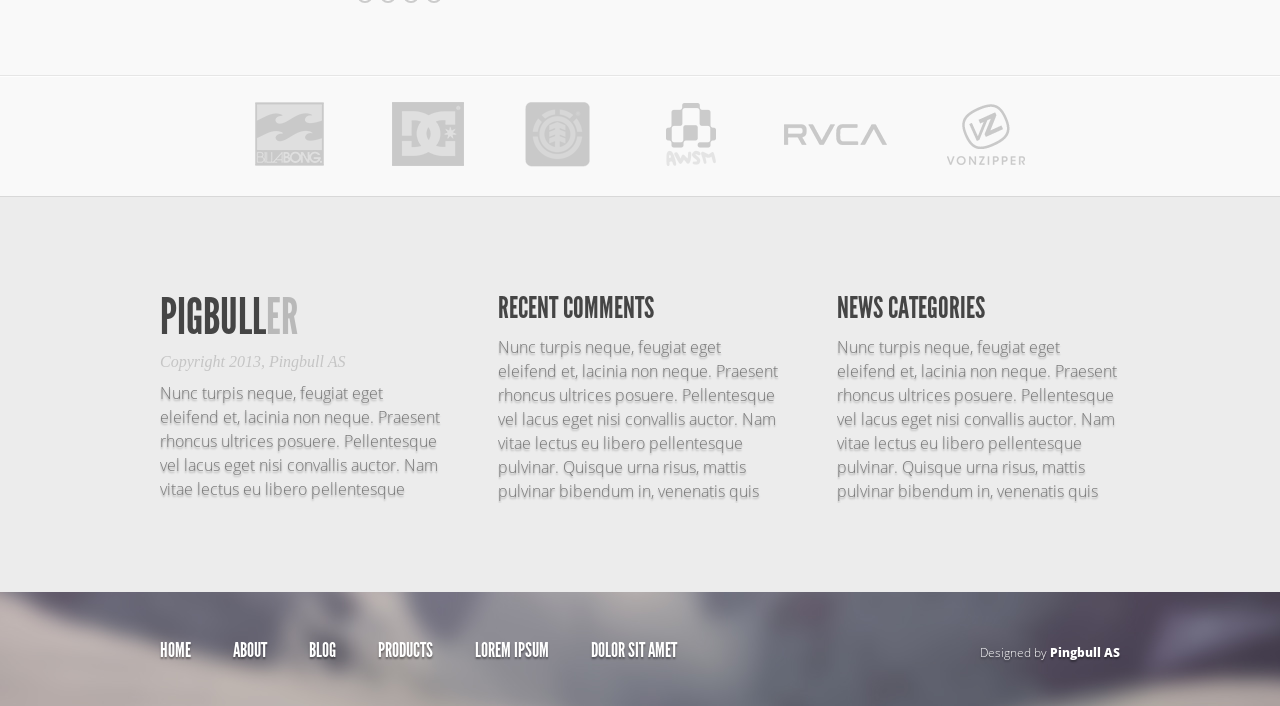
<file: home work 7-8/index.html>
<!DOCTYPE html>
<html lang="en">
<head>
	<meta charset="UTF-8">
	<title>HOME WORK 8</title>
	<link rel="stylesheet" href="css/reset.css">
	<link rel="stylesheet" href="css/main.css">
	<link rel="stylesheet" href="css/resolution.css">
</head>
<body>
	<div class="background_image">
		<div class="conteiner">
			<header class="header clearfix">
				<img  class="header-logo" src="img/logo2.png" alt="logo">

				<nav class="nav">
					<ul class="menu menu-nav">
						<li class="menu__item "> <a class="menu__link" href="#">Home</a></li>
						<li class="menu__item "> <a class="menu__link" href="#">About</a></li>
						<li class="menu__item "> <a class="menu__link" href="#">Blog</a></li>
						<li class="menu__item "> <a class="menu__link" href="#">Products</a></li>
						<li class="menu__item "> <a class="menu__link" href="#">Lorem Ipsum</a></li>
						<li class="menu__item "> <a class="menu__link" href="#">Dolor Sit Amet</a></li>
					</ul>

					<ul class="small">
						<li class="small__item"> <a class=" small__link" href="#">Home</a>
						<ul class="menu sub">
						<li class="sub__item"> <a class="sub__link" href="#">About</a></li>
						<li class="sub__item"> <a class="sub__link" href="#">Blog</a></li>
						<li class="sub__item"> <a class="sub__link" href="#">Products</a></li>
						<li class="sub__item"> <a class="sub__link" href="#">Lorem Ipsum</a></li>
						<li class="sub__item"> <a class="sub__link" href="#">Dolor Sit Amet</a></li>
						</ul>
						</li>
				</ul></nav>
			</header>
		</div>

		<div class="background_transp">
			<div class="conteiner clearfix button-pos">
				<div class="text-head">
					<p class="text-head__first-line">Lorem Ipsum Dolor</p>
					<p class="text-head__second-line">IT WILL MAKE ALL OF YOUR DREAMS COME TRUE</p>
					<p class="text-head__other-line">Semper sollicitudin gravida eget, vestibulum sit amet sapien. Nunc dignissim tincidunt est, et auctor turpis ornare a. Nam venenatis hendrerit est at volutpat. Morbi elementum euismod lacus id semper. In odio nunc, imperdiet eget aliquam quis, euismod id lectus. Nulla interdum arcu et felis aliquam a tempus lectus lobortis.</p>
				</div>
				<div class="head-pic">
					<img class="head-pic__img" src="img/ip.png" alt="iphone4">
					<a href="#" class="but-play"></a>


				</div>

				<a href="#" class="but-left"></a>
				<a href="#" class="but-right"></a>
	
		
			<div class="slide-link slide-link--head">
				<a class="slide-link__link" href="#"></a>
				<a class="slide-link__link" href="#"></a>
				<a class="slide-link__link" href="#"></a>
				<a class="slide-link__link" href="#"></a>
			</div>
			</div>
		</div>
		
	</div>
	<div class="background_blue">
		<div class="conteiner clearfix">

			<div class="blue-text blue-text--left">
				<div class="blue-text__img"></div>
				
				<p class="blue-text__second-line ">ABOUT OUR COMPANY</p>
				<p class="blue-text__other-line">Nunc turpis neque, feugiat eget eleifend et, lacinia non neque. Praesent rhoncus ultrices posuere. Pellentesque vel lacus eget nisi convallis auctor. Nam</p>
				<a class="blue-text__link" href="#">READ MORE</a>
				
			</div>
			
			<div class="blue-text blue-text--center">
				<div class="blue-text__img"></div>
				
				<p class="blue-text__second-line ">ABOUT OUR COMPANY</p>
				<p class="blue-text__other-line">Nunc turpis neque, feugiat eget eleifend et, lacinia non neque. Praesent rhoncus ultrices posuere. Pellentesque vel lacus eget nisi convallis auctor. Nam</p>
				<a class="blue-text__link" href="#">READ MORE</a>
				
			</div>

			<div class="blue-text blue-text--right">
				<div class="blue-text__img"></div>
				
				<p class="blue-text__second-line ">ABOUT OUR COMPANY</p>
				<p class="blue-text__other-line">Nunc turpis neque, feugiat eget eleifend et, lacinia non neque. Praesent rhoncus ultrices posuere. Pellentesque vel lacus eget nisi convallis auctor. Nam</p>
				<a class="blue-text__link" href="#">READ MORE</a>
				
			</div>


		</div>
	</div>
	<div class="background_white">
		<div class="conteiner  clearfix">
			<div class="slide-text">
				<div class="slide-text__img"></div>
				
				<p class="slide-text__second-line">PingbulLer <span class="slide-text__span">starts here</span></p>
				<p class="slide-text__other-line">“Nunc turpis neque, feugiat eget eleifend et, lacinia non neque. Praesent rhoncus ultrices posuere. Pellentesque vel lacus eget nisi convallis auctor. Nam vitae lectus eu libero pellentesque pulvinar urna risus, mattis pulvinar bibendum in, venenatis quis neque. Mauris nec metus ultricies erat consequat dignissim non eu nisl.”</p>

				<div class="slide-link slide-link--white">
					<a class="slide-link__link" href="#"></a>
					<a class="slide-link__link" href="#"></a>
					<a class="slide-link__link" href="#"></a>
					<a class="slide-link__link" href="#"></a>
				</div>
				
			</div>

			<div class="text-wrap">

				<p class="text-wrap-head">RECENT UPDATES</p>

				<div class="small-text small-text--1">

					<div class="small-text__img "></div>
				
					<p class="small-text__second-line">Nunc turpis neque feugiat eget </p>
					<p class="small-text__other-line">Posted by Admin on March 13 2012 in Recent News</p>	
				</div>

				<div class="small-text small-text--2">

					<div class="small-text__img "></div>
				
					<p class="small-text__second-line">Nunc turpis neque feugiat eget </p>
					<p class="small-text__other-line">Posted by Admin on March 13 2012 in Category</p>	
				</div>

				<div class="small-text small-text--3">

					<div class="small-text__img "></div>
				
					<p class="small-text__second-line">Nunc turpis neque feugiat eget </p>
					<p class="small-text__other-line">Posted by Admin on March 13 2012 in Blog Updates</p>	
				</div>

				<a class="small-text__link" href="#">READ MORE HERE</a>
				<a class="small-text__link small-text__link--ghost" href="#">MORE BLOG POSTS</a>
			</div>
		</div>
	</div>
	<div class="background_white2">
	 <div class="conteiner  clearfix ">
	 	<div class="linklogo">
	    <a class="linklogo__link linklogo__link--1" href="#"></a>
	    <a class="linklogo__link linklogo__link--2" href="#"></a>
	    <a class="linklogo__link linklogo__link--3" href="#"></a>
	    <a class="linklogo__link linklogo__link--4" href="#"></a>
	    <a class="linklogo__link linklogo__link--5" href="#"></a>
	    <a class="linklogo__link linklogo__link--6" href="#"></a>
	 	</div>
	 </div>
		
	</div>
	<div class="background_grey">

		<div class="conteiner clearfix">

				<div class="grey-text grey-text--left">
					
					<p class="grey-text__first-line">PIGBULL<span class="grey-text__span">ER</span></p>

					<p class="grey-text__second-line">Copyright 2013, Pingbull AS</p>

					<p class="grey-text__other-line">Nunc turpis neque, feugiat eget eleifend et, lacinia non neque. Praesent rhoncus ultrices posuere. Pellentesque vel lacus eget nisi convallis auctor. Nam vitae lectus eu libero pellentesque</p>
				</div>

				<div class="grey-text grey-text--left-ghost">
					
					<p class="grey-text__first-line">NEWS CATEGORIES</p>
				
					<p class="grey-text__other-line">Nunc turpis neque, feugiat eget eleifend et, lacinia non neque. Praesent rhoncus ultrices posuere. Pellentesque vel lacus eget nisi convallis auctor. Nam vitae lectus eu libero pellentesque pulvinar. Quisque urna risus, mattis pulvinar bibendum in, venenatis quis </p>
				</div>

				<div class="grey-text grey-text--center">
					
					<p class="grey-text__first-line">RECENT COMMENTS</p>
				
					<p class="grey-text__other-line">Nunc turpis neque, feugiat eget eleifend et, lacinia non neque. Praesent rhoncus ultrices posuere. Pellentesque vel lacus eget nisi convallis auctor. Nam vitae lectus eu libero pellentesque pulvinar. Quisque urna risus, mattis pulvinar bibendum in, venenatis quis </p>
				</div>

				<div class="grey-text grey-text--center-ghost">
					
					<p class="grey-text__first-line">NEWS CATEGORIES</p>
				
					<p class="grey-text__other-line">Nunc turpis neque, feugiat eget eleifend et, lacinia non neque. Praesent rhoncus ultrices posuere. Pellentesque vel lacus eget nisi convallis auctor. Nam vitae lectus eu libero pellentesque pulvinar. Quisque urna risus, mattis pulvinar bibendum in, venenatis quis </p>
				</div>


				<div class="grey-text grey-text--right">
					
					<p class="grey-text__first-line">NEWS CATEGORIES</p>
				
					<p class="grey-text__other-line">Nunc turpis neque, feugiat eget eleifend et, lacinia non neque. Praesent rhoncus ultrices posuere. Pellentesque vel lacus eget nisi convallis auctor. Nam vitae lectus eu libero pellentesque pulvinar. Quisque urna risus, mattis pulvinar bibendum in, venenatis quis </p>
				</div>
				
				 

		</div>
	</div>
	<div class="background_foot">
				<footer class="conteiner clearfix footer">
					<nav class="nav-foot" >
						<ul class="menu menu--footer">
							<li class="menu__item"> <a class="menu__link" href="#">Home</a></li>
							<li class="menu__item"> <a class="menu__link" href="#">About</a></li>
							<li class="menu__item"> <a class="menu__link" href="#">Blog</a></li>
							<li class="menu__item"> <a class="menu__link" href="#">Products</a></li>
							<li class="menu__item"> <a class="menu__link" href="#">Lorem Ipsum</a></li>
							<li class="menu__item"> <a class="menu__link" href="#">Dolor Sit Amet</a></li>
						</ul>
					</nav>
					<p class="nav__par">Designed by <span class="nav__span">Pingbull AS</span></p>
				</footer>
				
	</div>
</body>
</html>
</file>
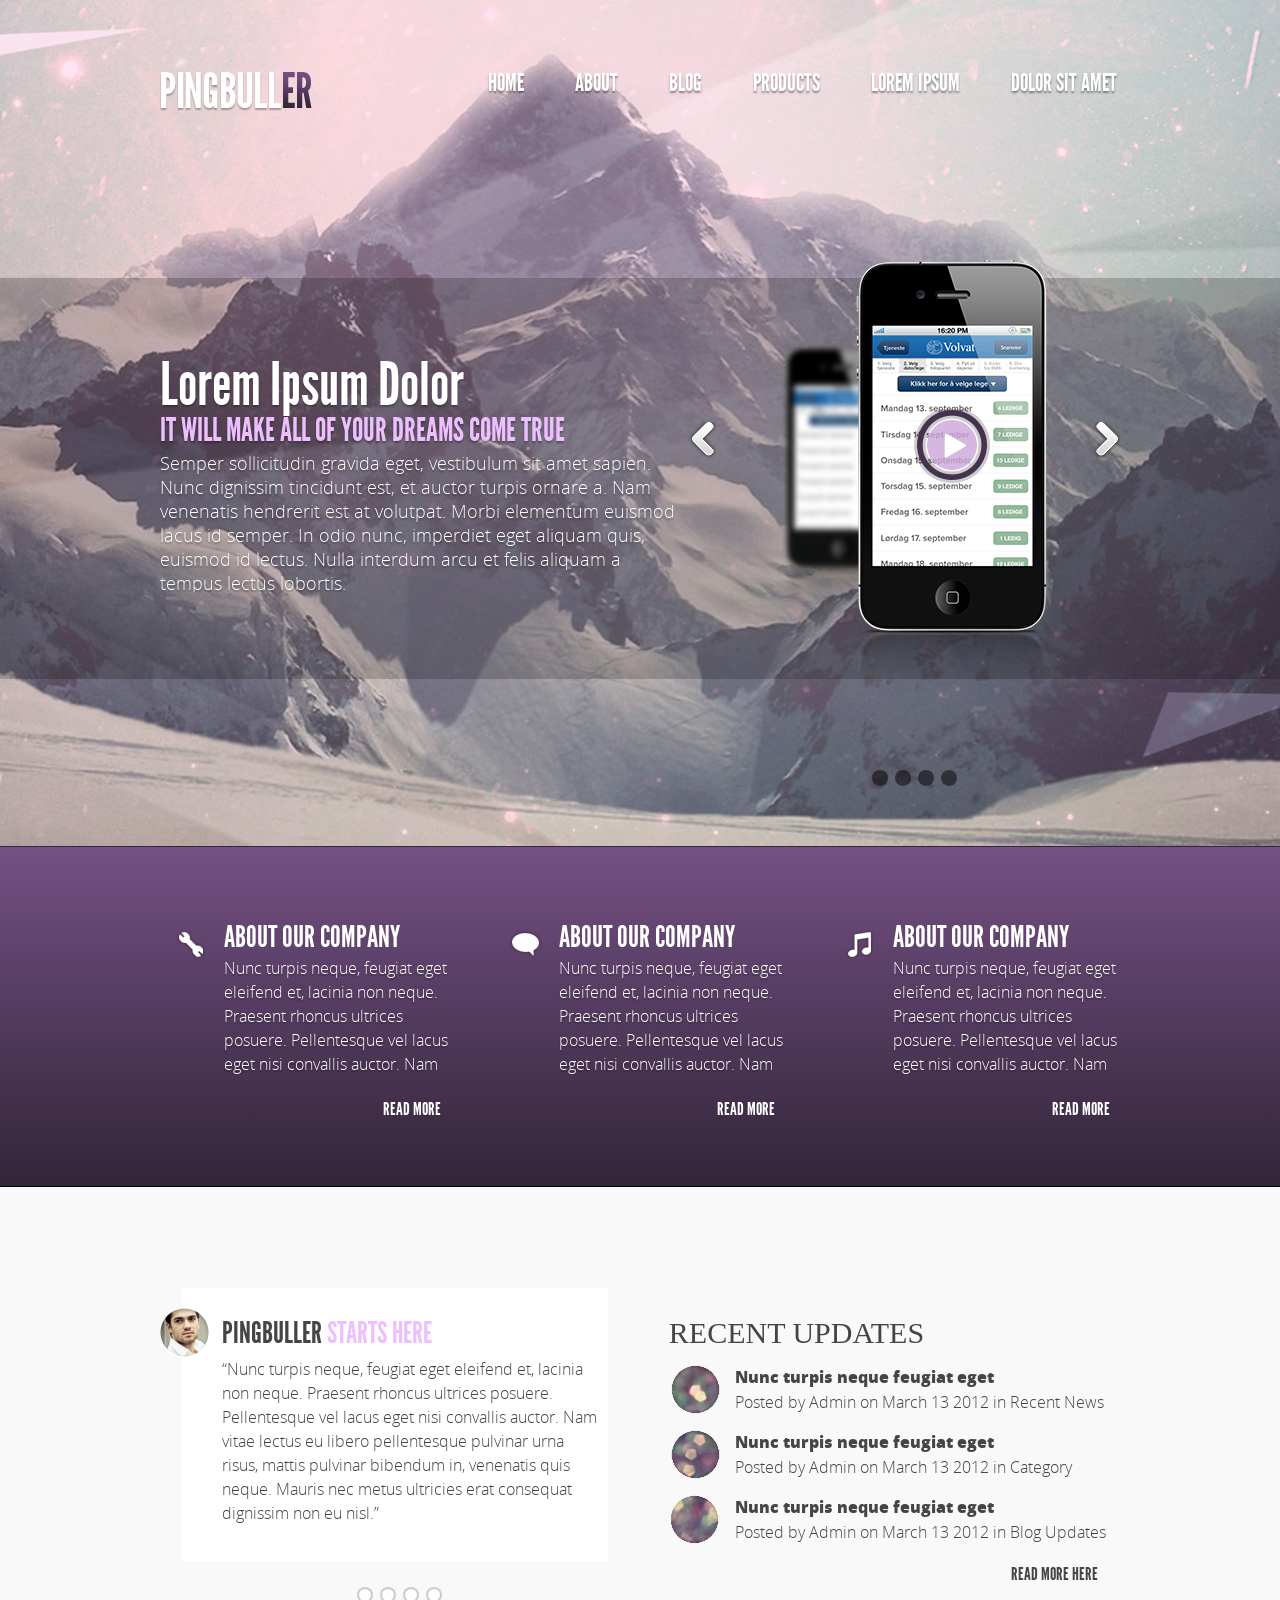
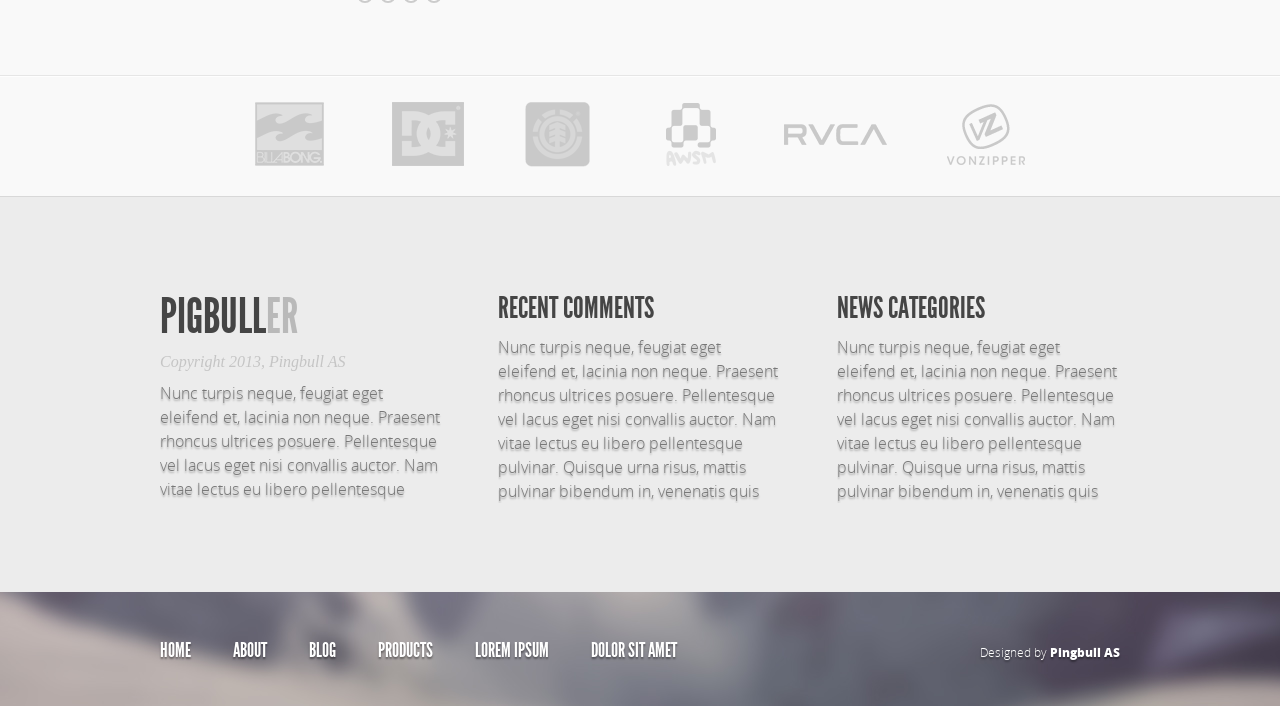
<file: home work 9/index.html>
<!DOCTYPE html PUBLIC "-//W3C//DTD XHTML 1.0 Strict//EN" "http://www.w3.org/TR/xhtml1/DTD/xhtml1-strict.dtd">
<html lang="en">
<head>
	<meta charset="UTF-8">
	<title>HOME WORK 9</title>
	<link rel="stylesheet" href="css/reset.css">
	<link rel="stylesheet" href="css/main.css">
	<link rel="stylesheet" href="css/resolution.css">
	<!--[if lt IE 9]>
   		<script>
     	 document.createElement('header');
     	 document.createElement('nav');
      	 document.createElement('section');
     	 document.createElement('article');
     	 document.createElement('aside');
      	 document.createElement('footer');
   		</script>
	<![endif]-->
	<!--[if lte IE 9]>
  		<link rel="stylesheet" type="text/css" href="css/grad.css" />
	<![endif]-->

	<!--[if lte IE 8]>
  		<link rel="stylesheet" type="text/css" href="css/transp.css" />
	<![endif]-->

</head>
<body>
	<div class="background_image">
		<div class="conteiner">
			<header class="header clearfix">
				<img  class="header-logo" src="img/logo2.png" alt="logo">

				<nav class="nav">
					<ul class="menu menu-nav">
						<li class="menu__item "> <a class="menu__link" href="#">Home</a></li>
						<li class="menu__item "> <a class="menu__link" href="#">About</a></li>
						<li class="menu__item "> <a class="menu__link" href="#">Blog</a></li>
						<li class="menu__item "> <a class="menu__link" href="#">Products</a></li>
						<li class="menu__item "> <a class="menu__link" href="#">Lorem Ipsum</a></li>
						<li class="menu__item "> <a class="menu__link" href="#">Dolor Sit Amet</a></li>
					</ul>

					<ul class="small">
						<li class="small__item"> <a class=" small__link" href="#">Home</a>
						<ul class="menu sub">
						<li class="sub__item"> <a class="sub__link" href="#">About</a></li>
						<li class="sub__item"> <a class="sub__link" href="#">Blog</a></li>
						<li class="sub__item"> <a class="sub__link" href="#">Products</a></li>
						<li class="sub__item"> <a class="sub__link" href="#">Lorem Ipsum</a></li>
						<li class="sub__item"> <a class="sub__link" href="#">Dolor Sit Amet</a></li>
						</ul>
						</li>
				</ul></nav>
			</header>
		</div>

		<div class="background_transp">
			<div class="conteiner clearfix button-pos">
				<div class="text-head">
					<p class="text-head__first-line">Lorem Ipsum Dolor</p>
					<p class="text-head__second-line">IT WILL MAKE ALL OF YOUR DREAMS COME TRUE</p>
					<p class="text-head__other-line">Semper sollicitudin gravida eget, vestibulum sit amet sapien. Nunc dignissim tincidunt est, et auctor turpis ornare a. Nam venenatis hendrerit est at volutpat. Morbi elementum euismod lacus id semper. In odio nunc, imperdiet eget aliquam quis, euismod id lectus. Nulla interdum arcu et felis aliquam a tempus lectus lobortis.</p>
				</div>
				<div class="head-pic">
					<img class="head-pic__img" src="img/ip.png" alt="iphone4">
					<a href="#" class="but-play"></a>


				</div>

				<a href="#" class="but-left"></a>
				<a href="#" class="but-right"></a>
	
		
			<div class="slide-link slide-link--head">
				<a class="slide-link__link" href="#"></a>
				<a class="slide-link__link" href="#"></a>
				<a class="slide-link__link" href="#"></a>
				<a class="slide-link__link" href="#"></a>
			</div>
			</div>
		</div>
		
	</div>
	<div class="background_blue">
		<div class="conteiner clearfix">

			<div class="blue-text blue-text--left">
				<div class="blue-text__img"></div>
				
				<p class="blue-text__second-line ">ABOUT OUR COMPANY</p>
				<p class="blue-text__other-line">Nunc turpis neque, feugiat eget eleifend et, lacinia non neque. Praesent rhoncus ultrices posuere. Pellentesque vel lacus eget nisi convallis auctor. Nam</p>
				<a class="blue-text__link" href="#">READ MORE</a>
				
			</div>
			
			<div class="blue-text blue-text--center">
				<div class="blue-text__img"></div>
				
				<p class="blue-text__second-line ">ABOUT OUR COMPANY</p>
				<p class="blue-text__other-line">Nunc turpis neque, feugiat eget eleifend et, lacinia non neque. Praesent rhoncus ultrices posuere. Pellentesque vel lacus eget nisi convallis auctor. Nam</p>
				<a class="blue-text__link" href="#">READ MORE</a>
				
			</div>

			<div class="blue-text blue-text--right">
				<div class="blue-text__img"></div>
				
				<p class="blue-text__second-line ">ABOUT OUR COMPANY</p>
				<p class="blue-text__other-line">Nunc turpis neque, feugiat eget eleifend et, lacinia non neque. Praesent rhoncus ultrices posuere. Pellentesque vel lacus eget nisi convallis auctor. Nam</p>
				<a class="blue-text__link" href="#">READ MORE</a>
				
			</div>


		</div>
	</div>
	<div class="background_white">
		<div class="conteiner  clearfix">
			<div class="slide-text">
				<div class="slide-text__img"></div>
				
				<p class="slide-text__second-line">PingbulLer <span class="slide-text__span">starts here</span></p>
				<p class="slide-text__other-line">“Nunc turpis neque, feugiat eget eleifend et, lacinia non neque. Praesent rhoncus ultrices posuere. Pellentesque vel lacus eget nisi convallis auctor. Nam vitae lectus eu libero pellentesque pulvinar urna risus, mattis pulvinar bibendum in, venenatis quis neque. Mauris nec metus ultricies erat consequat dignissim non eu nisl.”</p>

				<div class="slide-link slide-link--white">
					<a class="slide-link__link" href="#"></a>
					<a class="slide-link__link" href="#"></a>
					<a class="slide-link__link" href="#"></a>
					<a class="slide-link__link" href="#"></a>
				</div>
				
			</div>

			<div class="text-wrap">

				<p class="text-wrap-head">RECENT UPDATES</p>

				<div class="small-text small-text--1">

					<div class="small-text__img "></div>
				
					<p class="small-text__second-line">Nunc turpis neque feugiat eget </p>
					<p class="small-text__other-line">Posted by Admin on March 13 2012 in Recent News</p>	
				</div>

				<div class="small-text small-text--2">

					<div class="small-text__img "></div>
				
					<p class="small-text__second-line">Nunc turpis neque feugiat eget </p>
					<p class="small-text__other-line">Posted by Admin on March 13 2012 in Category</p>	
				</div>

				<div class="small-text small-text--3">

					<div class="small-text__img "></div>
				
					<p class="small-text__second-line">Nunc turpis neque feugiat eget </p>
					<p class="small-text__other-line">Posted by Admin on March 13 2012 in Blog Updates</p>	
				</div>

				<a class="small-text__link" href="#">READ MORE HERE</a>
				<a class="small-text__link small-text__link--ghost" href="#">MORE BLOG POSTS</a>
			</div>
		</div>
	</div>
	<div class="background_white2">
	 <div class="conteiner  clearfix ">
	 	<div class="linklogo">
	    <a class="linklogo__link linklogo__link--1" href="#"></a>
	    <a class="linklogo__link linklogo__link--2" href="#"></a>
	    <a class="linklogo__link linklogo__link--3" href="#"></a>
	    <a class="linklogo__link linklogo__link--4" href="#"></a>
	    <a class="linklogo__link linklogo__link--5" href="#"></a>
	    <a class="linklogo__link linklogo__link--6" href="#"></a>
	 	</div>
	 </div>
		
	</div>
	<div class="background_grey">

		<div class="conteiner clearfix">

				<div class="grey-text grey-text--left">
					
					<p class="grey-text__first-line">PIGBULL<span class="grey-text__span">ER</span></p>

					<p class="grey-text__second-line">Copyright 2013, Pingbull AS</p>

					<p class="grey-text__other-line">Nunc turpis neque, feugiat eget eleifend et, lacinia non neque. Praesent rhoncus ultrices posuere. Pellentesque vel lacus eget nisi convallis auctor. Nam vitae lectus eu libero pellentesque</p>
				</div>

				<div class="grey-text grey-text--left-ghost">
					
					<p class="grey-text__first-line">NEWS CATEGORIES</p>
				
					<p class="grey-text__other-line">Nunc turpis neque, feugiat eget eleifend et, lacinia non neque. Praesent rhoncus ultrices posuere. Pellentesque vel lacus eget nisi convallis auctor. Nam vitae lectus eu libero pellentesque pulvinar. Quisque urna risus, mattis pulvinar bibendum in, venenatis quis </p>
				</div>

				<div class="grey-text grey-text--center">
					
					<p class="grey-text__first-line">RECENT COMMENTS</p>
				
					<p class="grey-text__other-line">Nunc turpis neque, feugiat eget eleifend et, lacinia non neque. Praesent rhoncus ultrices posuere. Pellentesque vel lacus eget nisi convallis auctor. Nam vitae lectus eu libero pellentesque pulvinar. Quisque urna risus, mattis pulvinar bibendum in, venenatis quis </p>
				</div>

				<div class="grey-text grey-text--center-ghost">
					
					<p class="grey-text__first-line">NEWS CATEGORIES</p>
				
					<p class="grey-text__other-line">Nunc turpis neque, feugiat eget eleifend et, lacinia non neque. Praesent rhoncus ultrices posuere. Pellentesque vel lacus eget nisi convallis auctor. Nam vitae lectus eu libero pellentesque pulvinar. Quisque urna risus, mattis pulvinar bibendum in, venenatis quis </p>
				</div>


				<div class="grey-text grey-text--right">
					
					<p class="grey-text__first-line">NEWS CATEGORIES</p>
				
					<p class="grey-text__other-line">Nunc turpis neque, feugiat eget eleifend et, lacinia non neque. Praesent rhoncus ultrices posuere. Pellentesque vel lacus eget nisi convallis auctor. Nam vitae lectus eu libero pellentesque pulvinar. Quisque urna risus, mattis pulvinar bibendum in, venenatis quis </p>
				</div>
				
				 

		</div>
	</div>
	<div class="background_foot">
				<footer class="conteiner clearfix footer">
					<nav class="nav-foot" >
						<ul class="menu menu--footer">
							<li class="menu__item"> <a class="menu__link" href="#">Home</a></li>
							<li class="menu__item"> <a class="menu__link" href="#">About</a></li>
							<li class="menu__item"> <a class="menu__link" href="#">Blog</a></li>
							<li class="menu__item"> <a class="menu__link" href="#">Products</a></li>
							<li class="menu__item"> <a class="menu__link" href="#">Lorem Ipsum</a></li>
							<li class="menu__item"> <a class="menu__link" href="#">Dolor Sit Amet</a></li>
						</ul>
					</nav>
					<p class="nav__par">Designed by <span class="nav__span">Pingbull AS</span></p>
				</footer>
				
	</div>
</body>
</html>
</file>
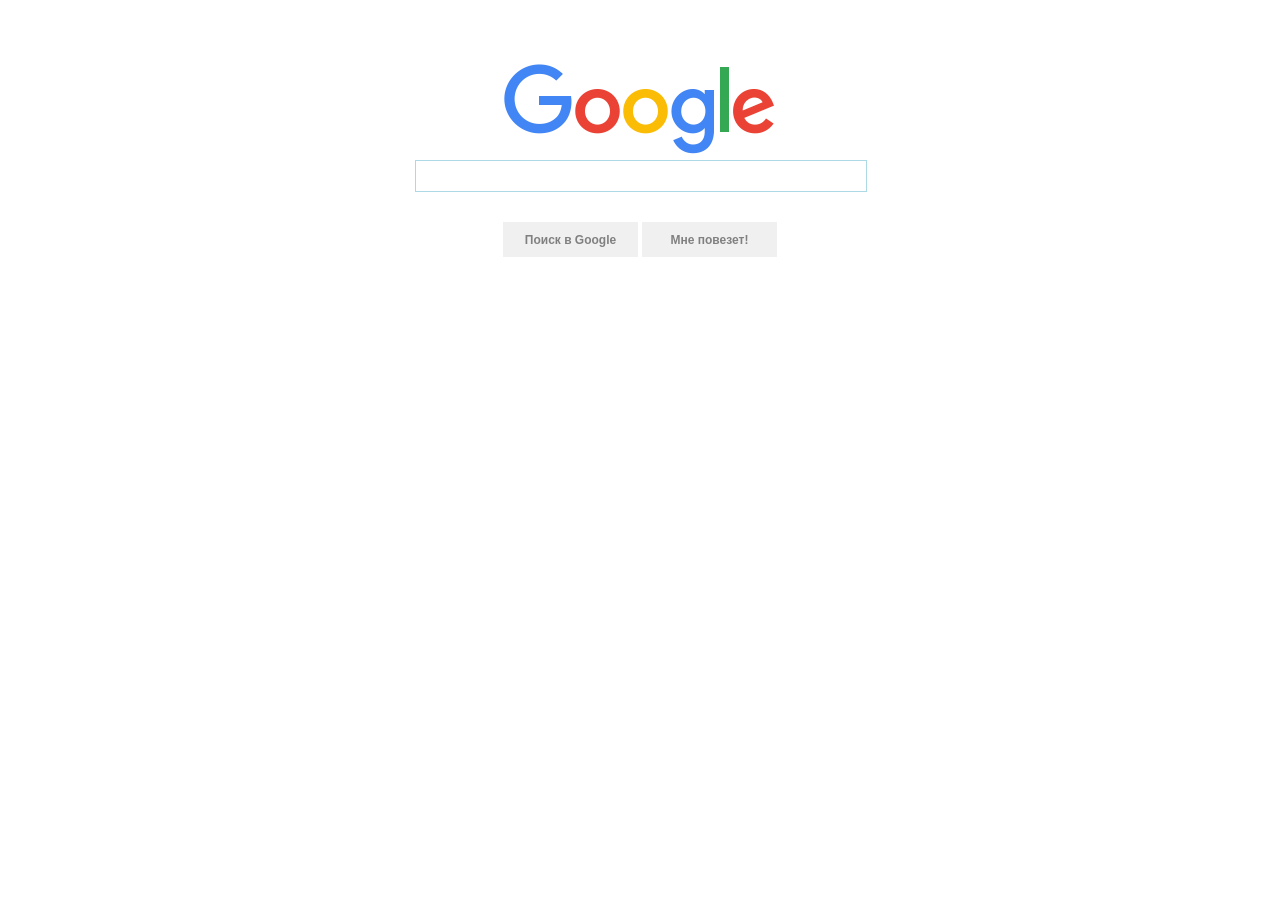
<file: js/js_15-16/index.html>
<!doctype html>
<html>
<head>
	<meta charset=utf-8>
	<title>js_15-16</title>
	
	<link rel="stylesheet" href="css/main.css">
	<script src="js/jquery-2.2.2.js" type="text/javascript"></script>
	<script src="js/lodash.js" type="text/javascript"></script>
	<script src="js/script.js"></script>
   <script type="text/template" id="template">
            <% results.forEach(function(item)  { %>
               <div class="wrapper">
               <a href="<%=item.url%>" target="_blank"><%=item.titleNoFormatting%></a>
               <p class="link"><%=item.visibleUrl%></p>
              <p><%=item.content%></p>
               </div>
               <%})%>
   </script>

		
</head>
<body>
   <div class="wrapform ">
   <div class="logo"><img src="image/googlelogo.png" alt="logo"></div>
   	<form action="#" class="search ">
   		<input  class="inputSearch " type="text">
   		<div class="wrapButton ">
   		<button class="butBig " id="searchSubm">Поиск в Google</button>
   		<button class="butBig " id="my">Мне повезет!</button>
		</div>
   	</form>
   <div class="wrapResult">
   	
   </div>
   </div>
</body>
</html>
</file>
<file: home work 3v0/css/main.css>
/*_________Sticky Footer________*/
html, body,  {
	height: 100%;
}

.main {
	height: 100%; 
	margin-bottom: -85px; 
}

.main:after {
	content: "";
	display: block;
}
footer, .main:after {
	clear: both;
	height: 85px; 
}	
/*_______________________*/


body {
	background-color: #f9f9f9;
	font-family: OpenSans;
	font-size: 16px;
}

.content {	
	padding: 0 50px;
	margin: 0 150px;
	border: 1px solid #dbdbdb ;
	background-color: #ffffff;
	box-shadow: 0px 0px 8px 0px rgba(219,219,219,1);
}

/*_____________header______________________*/
h1 {
	margin: 45px 0px;
}	

header {
	display: block;
	height: 45px;
	margin: 0 0 40px;
	background-color: #4c4c4c;
	box-shadow: 0px 0px 15px -3px rgba(0,0,0,0.75);
}

.top_menu {
	display: inline-block;
	height: 45px;
	width: 100px;
	margin: 0;
	padding: 0;
	line-height: 45px;
}

.top_menu_a {
	color:  #ffffff;
	text-shadow: 3px 0px 5px rgba(137, 150, 160, 0.68);
	display: block;
	border-left:1px solid #4c4c4c;
	border-right:1px solid #4c4c4c;
	text-decoration: none;
	text-align: center;
}

.top_menu_a:hover {		
	border-left:1px solid #838383;
	border-right:1px solid #838383;	
	background-color: #3c3c3c;	
}	

/*_______________footer______________*/

footer {
	display: block;
	height: 45px;
	margin: 0 0 40px;
	background-color: #e1e1e1;
	box-shadow: 0px 0px 15px 2px rgba(0,0,0,0.75);
}

.footer {
	display: inline-block;
	height: 45px;
	width: 80px;
	line-height: 45px;
}
.footer2 {
	display: inline-block;
	height: 45px;
	padding-right: 20px;
	line-height: 45px;
	float: right;
	color:  #2c2c2c;
	text-shadow: 3px 0px 5px rgba(137, 150, 160, 0.68);
}


.footer_a {
	color:  #2c2c2c;
	text-shadow: 3px 0px 5px rgba(137, 150, 160, 0.68);
	display: block;
	text-decoration: none;
	text-align: center;
}

.footer_a:hover {		
	text-decoration: underline;
}

/*________________nav______________*/
nav {
	display: block;
	width: 240px;
	border-width: 1px 1px 0 1px;
	border-color: #c8c8c8;
	border-style: solid;
	box-shadow: 0px 0px 8px 0px rgba(219,219,219,1);
	float: left;
}

.menu {
	display: block;
	height: 40px;
	width: 240px;
	border-width: 0 0 1px 0;
	border-color: #c8c8c8;
	border-style: solid;
	box-shadow: 0px 0px 8px 0px rgba(219,219,219,1);
	line-height: 40px;
}

.menu_a {
	color:  #7f7d7d;
	text-shadow: 3px 0px 5px rgba(137, 150, 160, 0.68);
	display: block;
	padding-left: 20px;
	text-decoration: none;
	text-align: left;
}

.menu_a:hover {		
	color:  #2c2c2c;
	background-color: #f9f9f9;	
	padding-left: 40px;
}	

/*______________________content__________*/
.ddd {margin-left: 300px;
	text-shadow: 3px 0px 5px rgba(137, 150, 160, 0.68);
}


.content1 {
	border: 1px solid #dbdbdb ;
	box-shadow: 0px 0px 8px 0px rgba(219,219,219,1);

	
}

.con {display: block;
	margin: 0 auto;
}

 p {	
	margin: 50px 10px 20px 10px;
	line-height: 30px;
}
</file>
<file: home work 4/css/main.css>
body {
	background: url(../img/background.png) repeat-x #0c739f;
	font-family: tahoma;
}

.main {
	background: white;
	margin: 38px 10% 15px ;
	width: 80%;
	box-shadow: 0px 10px 15px 10px rgba(0,0,0,0.15);
}
.clearfix:after {
	content: "";
	clear: both;
	display: block;
}

/*header*/
.logo {
	margin:8px 0 0 29px;
}

.panel{
	width: 350px;
	float: right;
	
	font-size: 12px;
	color: #5fa5bb;
	line-height:15px;
	margin: 8px 20px 0 0;
}

.contact{
	float: inherit;
	margin: 0;
	padding: 0;
}

.contact p:first-child{
	font-weight: bold;
	line-height: 25px;
}

.land {	float: inherit;
	margin: 0;
	padding: 0;
}

.land li{
	float: left;
	margin: 37px 4px 0;
}

.land a{
	font-size: 10px;
	color: #5fa5bb;
	display: block; 
	width: 50px;
	height: 60px;
	text-align:center;
	line-height: 12px;
}


.logo2{
	display: block;
	width: 100%;
	border-top: 1px solid #128aa7;
	border-bottom: 1px solid #128aa7;
}

/*main menu*/

.tr {
	font-size:10px;
	color: #ffffff;
}

nav {
	position:relative;
	float:left;
	background: url(../img/panel.png) repeat;
	width: 100%;
	border-top: 1px solid #cacbcb;
	border-bottom: 1px solid #000000;
	box-shadow: 0px 2px 2px 2px gray;
}

.list_menu {
	position:relative;
	float:left;
	display:block;
	line-height: 28px;
	width:14.285%;
}

.inside_m{
	width:100%;
	line-height: 28px;

}

.list_menu a, 
.inside_m a {
	display: block;
	font-size: 14px;
	color: #ffffff;
	height: 28px;
	text-decoration: none;
	text-align: center;
}

.inside_m a {
	background-color: #303030;	
}

.inside_m{
	position:absolute;
	left:-9999px; 
	opacity:0; 
}

.list_menu:hover .inside_m { 
	top:28px;
	left:0; 
	opacity:1; 
	border-top: 1px solid transparent;
	box-shadow: 1px 4px 3px 2px gray;
}
.list_menu a:hover {
	background-color: gray;
	
}
.inside_m a:hover {
	background-color: gray;
}
/* content*/
h2 {
	font-size: 18px;
	font-weight: bold;
	margin: 10px 0 ;
}

.fon {
	width: 100%;
	overflow: hidden;
	font-size: 14px;
	line-height: 20px; 
	text-align:center;
}

.leftColumn {
	width: 22%;
	float: left;
	background: #edeef0;
	border-right: 1px solid #c7cacf;
	border-left: 1px solid #c7cacf;
	padding-bottom: 20000px;
	margin-bottom: -20000px;	
}

.centerColumn {
	width: 55.6%;
	float: left;
	padding-bottom: 20000px;
	margin-bottom: -20000px;
}

.rightColumn {
	width: 22%;
	float: right;
	background: #edeef0;
	border-left: 1px solid #c7cacf;
	border-right: 1px solid #c7cacf;
	padding-bottom: 20000px;
	padding-bottom: 20000px;
	margin-bottom: -20000px;
}
/*footer*/
.footer {
	padding-bottom: 15px;
	text-align:center;
	font-size: 12px;
	color: #dee7ee;
}
</file>
<file: home work 5#1/css/main.css>
body {
	background-color: blue;
}
div {
	background-color: white;
	border: 6px solid grey;
	border-radius: 5px;
	margin: 10%;
	padding: 100px  10px;
}

td {
	border: 10px solid black;
	width: 100px;
	height:65px;
}


table {
	border: 12px solid white;
	margin: 0 auto;
	border-collapse: collapse;
}

.col_yellow {
	background-color: yellow;
}

.col_red {
	background-color: red;
}

.col_blue {
	background-color: blue;
}

.col_black {
	background-color: black;
}
</file>
<file: home work 5#2/css/main.css>
body {
	font-family: tahoma, arial, sans-serif;
}
.wrapper {
  position: relative;
	background-image:  url(../img/Background.png);	
	background-size: cover;
	background-color: #464646;
	width: 100%;
	height: 1028px;
	background-position: center center;
}

.wrap-form {
	position: absolute;
  top: 50%;
  left: 50%;
  transform: translate(-50%, -50%);
}
.clear_fix:after {
	content: "";
	clear: both;
	display: block;
}
/*_________top menu__________*/
nav {
	background: url(../img/Background_header.png) repeat;
	font-size: 14px;
	padding-right: 20px;
}

li {
	float: right;
	height: 36px;
	width: 90px;
	text-align: center;
}
.vert-line {
	float: left;
	vertical-align: center;
	display: inline-block;
	height: 32px;
	border-left: 1px solid #56a2dc;
	margin-top: 2px;
}

.top{
	width: 200px;
}

.ico {
	vertical-align: middle;	
}

.top_menu a {
	display: block;
	color: #60b5ed;
	line-height: 36px;
	text-decoration:  none;
}

.top a{
	color: #fefefe;	
}

.top_menu a:hover  {
	background-color: #4eabda;
	color: #fefefe;
}
.top a:hover  {
	background: linear-gradient(to top, #2e7ac4, #50afdc);
	color: #fefefe;
	border-left: 1px solid #56a2dc;
}

a>span {
	text-decoration: underline;
}

/*____________fform_______*/
.ou-line{	
	margin-bottom: 33px;
	text-align: center;
	color: #999999;
}

.line {
	display: inline-block;
	width: 123px;
	border-top: 1px solid #666666;
	border-bottom: 1px solid #000000;	
}

.ou-line span {
	display: inline-block;
	width: 25px;
	font-size: 14px;
	vertical-align: sub;
}
.head-form {
	background: rgba(0, 0, 0, 0.6);
	width: 560px;
	height: 60px;
	margin: 0 auto;
	line-height: 60px;
	font-size: 24px;
	color: #cccccc;
	text-align: center;

}

.form {
	background: rgba(0, 0, 0, 0.6);
	width: 350px;
	font-size: 11px;
	text-align: center;
	color: #cccccc;
	margin: 0 auto;
	padding: 32px 105px 25px;
	margin-top: 3px;
}

input { 
	
	background: linear-gradient(to top, #111111, #0f0f0e);
	border: none;
	border-bottom: 1px solid #484848;
	width: 256px;
	height: 34px;
	font-size: 14px;
	color: #cccccc;
	padding-left: 19px;
	margin-bottom: 14px;
}
.fb-bott {
	background: url(../img/fb.png);
	background-color: transparent;
	cursor: pointer;
	margin-bottom: 36px;
	border: none;
	height: 32px;
}
input:hover{
	box-shadow: 0px 0px 11px 6px rgba(79,136,179,1);
}

.field:active,
.field:focus {
	background: #1b5288;
	box-shadow: 0px 0px 11px 6px rgba(79,136,179,1);
}

.wr-ch {
	width: 275px;
	height: 34px;
	text-align: left;
	font-size: 14px;
	margin: 0 auto;
	margin-bottom: 14px;

}

.chbox {
	width: 13px;
	height: 13px;
	padding: 0;
	margin: 12px;
}


.wr-ch label {
vertical-align: text-top;
}

.submit {
	width: 150px;
	background: linear-gradient(to top, #2e7ac4, #4faddb);
	border: 1px solid #4499d1;
	border-top: 2px solid #6bb8e7;
	border-radius: 3px;
	padding: 0;
}
</file>
<file: home work 5.1/css/main.css>
body {
	background-color: blue;
}
div {
	background-color: white;
	border: 6px solid grey;
	border-radius: 5px;
	margin: 10%;
	padding: 100px  10px;
}

td {
	border: 10px solid black;
	width: 65px;
	
}
tr {
	height:65px;

}
.u {
	height:35px;}
.u td {
	width: 120px;
}
table {
	border: 12px solid white;
	margin: 0 auto;
	border-collapse: collapse;
}

.col_yellow {
	background-color: yellow;
}

.col_red {
	background-color: red;
}

.col_blue {
	background-color: blue;
}

.col_black {
	background-color: black;
}
.col_black1 {
	background-color: #222222;
}
</file>
<file: home work 5.2/css/main.css>
body {
	font-family: tahoma, arial, sans-serif;
}
.wrapper {
  
	background-image:  url(../img/Background.png);	
	background-size: cover;
	background-color: #464646;
	width: 100%;
	padding: 210px 0;
	background-position: center center;
}


.clear_fix:after {
	content: "";
	clear: both;
	display: block;
}
/*_________top menu__________*/
nav {
	background: url(../img/Background_header.png) repeat;
	font-size: 14px;
	padding-right: 20px;
}

li {
	float: right;
	height: 36px;
	width: 90px;
	text-align: center;
}
.vert-line {
	float: left;
	vertical-align: center;
	display: inline-block;
	height: 32px;
	border-left: 1px solid #56a2dc;
	margin-top: 2px;
}

.top{
	width: 200px;
}

.ico {
	vertical-align: middle;	
}

.top_menu a {
	display: block;
	color: #60b5ed;
	line-height: 36px;
	text-decoration:  none;
}

.top a{
	color: #fefefe;	
}

.top_menu a:hover  {
	background-color: #4eabda;
	color: #fefefe;
}
.top a:hover  {
	background: linear-gradient(to top, #2e7ac4, #50afdc);
	color: #fefefe;
	border-left: 1px solid #56a2dc;
}

a>span {
	text-decoration: underline;
}

/*____________fform_______*/
.ou-line{	
	margin-bottom: 33px;
	text-align: center;
	color: #999999;
}

.line {
	display: inline-block;
	width: 123px;
	border-top: 1px solid #666666;
	border-bottom: 1px solid #000000;	
}

.ou-line span {
	display: inline-block;
	width: 25px;
	font-size: 14px;
	vertical-align: sub;
}
.head-form {
	background: rgba(0, 0, 0, 0.6);
	width: 560px;
	height: 60px;
	margin: 0 auto;
	line-height: 60px;
	font-size: 24px;
	color: #cccccc;
	text-align: center;

}

.form {
	background: rgba(0, 0, 0, 0.6);
	width: 350px;
	font-size: 11px;
	text-align: center;
	color: #cccccc;
	margin: 0 auto;
	padding: 32px 105px 25px;
	margin-top: 3px;
}

input { 
	
	background: linear-gradient(to top, #111111, #0f0f0e);
	border: none;
	border-bottom: 1px solid #484848;
	width: 256px;
	height: 34px;
	font-size: 14px;
	color: #cccccc;
	padding-left: 19px;
	margin-bottom: 14px;
}
.fb-bott {
	background: url(../img/fb.png);
	background-color: transparent;
	cursor: pointer;
	margin-bottom: 36px;
	border: none;
	height: 32px;
}
input:hover{
	box-shadow: 0px 0px 11px 6px rgba(79,136,179,1);
}

.field:active,
.field:focus {
	background: #1b5288;
	box-shadow: 0px 0px 11px 6px rgba(79,136,179,1);
}

.wr-ch {
	width: 275px;
	height: 34px;
	text-align: left;
	font-size: 14px;
	margin: 0 auto;
	margin-bottom: 14px;

}

.chbox {
	width: 13px;
	height: 13px;
	padding: 0;
	margin: 12px;
}


.wr-ch label {
vertical-align: text-top;
}

.submit {
	width: 150px;
	background: linear-gradient(to top, #2e7ac4, #4faddb);
	border: 1px solid #4499d1;
	border-top: 2px solid #6bb8e7;
	border-radius: 3px;
	padding: 0;
}
</file>
<file: home work 6/css/main.css>
html, body {
	height: 100%;
	
	font-family: arial;
}
.clear_fix:after {
	content: "";
	clear: both;
	display: block;
}
.main-img {
	width: 909px;	
}
/*---Sticky Footer---*/
.wrapper{
	width: 909px;
	margin: 0 auto;
	min-height: 100%;
	margin-bottom: -100px; 
}
.wrapper:after{
  content: "";
  display: block;
  height: 100px;
}

/*----header----*/
.phone {
	float: left;
	width: auto;
	height: 27px;
	font-size: 19px;
	color: #5e696d;
	margin-top: 7px;
	margin-bottom: 3px;
	margin-left: 7px;
}
.phone img{
	float: left;
	margin-right: 2px;
	margin-top: -2px;
	width: 22px;
	height: 21px;
}
.login {
	float: left;
	background: linear-gradient(to top, #0c3357, #1f6787);
	box-shadow: 0px 3px 3px 0px rgba(150, 150, 150, 0.75);
	border-radius: 3px;
	width: 496px;
	height: 26px;
	font-size:11px;
	color: #ffffff;
	font-family: "Lucida Sans Unicode";
	margin-left: 16px;
	margin-top: 1px;
	line-height: 24px;
}
.login img{
	float: left;
	width: 14px;
	height: 18px;
	margin: 4px 3px 0 7px;
}
.login input {
	float: left;
	border:1px solid #97a2a6;
	border-radius: 2px;
	width: 108px;
	height: 14px;
	margin: 3px 7px 0 0;
	color: #595c5d;
	font-size: 11px;
	font-family: "Lucida Sans Unicode";
	padding-left: 3px;
}
.login form :last-child {
	border: none;
	width: 28px;
	color: #ffffff;
	background-color: transparent;
	padding:0;
	margin: 4px 2px 0 0;
	cursor: pointer;
}
a {
	height: 26px;
	color: #ffffff;
	text-decoration: none;
	font-size: 10.5px;	
} 
.login a:last-child {
	display: inline-block;
	height: 19px;
	font-size: 12px;
	color: #bfbfbf;
	border-bottom: 1px solid #bfbfbf;
	margin-left: 17px;
}
.m-menu {
	float: right;
	box-shadow: 1px 3px 3px -1px rgba(150, 150, 150, 0.75);
	border: 1px solid #c1c8cb;
	border-radius: 10px;
	width: 75px;
	height: 20px;
	margin: 2px 6px 0 0;
}
.m-menu a{
	width: 14px;
	height: 10px;
	margin-left: 4px;
}
.m-menu a:last-child{
	width: 12px;
	height: 9px;
}
.m-menu a:first-child{
	width: 12px;
	height: 11px;
	margin-left: 8px;
}
/*--------top menu-------*/
.top-menu {
	float: left;
	width: 907px;
	height: 32px;
	border:1px solid #0a1030;
	background-image:linear-gradient( 90deg, rgb(0,0,0) 0%, rgb(44,48,52) 87%, rgb(87,96,104) 100%);
	border-radius: 4px;
	box-shadow: 0px 3px 5px 0px rgba(0, 0, 0, 0.75);
	margin-top: 3px;
	font-family: "Lucida Sans Unicode";
	line-height:32px;
	
}
.top-menu ul{
	float: left;
	padding-left: 127px;
	width: 500px;
}
.top-menu li {
	display: inline-block;	
	margin-top: 3px;
	text-align: center;
	line-height: 26px;
}

.top-menu a{
	display: inline-block;
	font-size: 14px;
	color: #b1bcc0;
	border-radius: 13px;
	text-decoration: none;
}

.t-menu-a1 {
	width: 122px;
}
.t-menu-a2 {
	width: 80px;
}
.t-menu-a3 {
	width: 102px;
}
.t-menu-a4 {
	width: 75px;
}
.t-menu-a5 {
	width: 95px;
}
.top-menu li>a:hover {
	color: #ffffff;
	background: linear-gradient( -90deg, rgb(32,105,136) 0%, rgb(17,65,101) 59%, rgb(15,58,94) 85%, rgb(12,50,86) 100%);	
}
.top-menu img {
	display: inline-block;
	float: left;
	width: 21px;
	height: 17px;
}
.case{
	float: right;
	font-size: 11px;
	font-family: arial;
	color: #b1bcc0;
}
.case a{
	display: block;
	float: left;
	width: 21px;
	height: 17px;
	margin-top: 7px;
}
 .case span:nth-child(odd) {
 	font-size: 12.5px;
    color: #0d5a8f; 
} 

.case .sp4{
	margin-right: 10px;
}
.case .sp3{
	margin-right: 9px;
}
.case .sp2{
	margin-right: 12px;
}
.case .sp1{
	margin-left: 6px;
}

.search {
	height: 150px;
	padding: 12px 0 0 4px;
}

.s-auto {
		display: inline-block;
  border-style: solid;
  border-width: 1px;
  border-color: rgb(156, 156, 157);
  border-radius: 17px;
  background-color: rgb(255, 255, 255);
  box-shadow: 0px 5px 5px 0px rgba(104, 104, 104, 0.75);
  
  width: 412px;
  height: 134px;
}
.s-tires {
	display: inline-block;
	border-style: solid;
	border-width: 1px;
  border-color: rgb(156, 156, 157);
  border-radius: 18px;
  background-color: rgb(255, 255, 255);
  box-shadow: 0px 5px 5px 0px rgba(150, 150, 150, 0.75);
  width: 190px;
  height: 134px;
  margin-left: 12px;
}

.s-dick {
	display: inline-block;
 	border-style: solid;
  border-width: 1px;
  border-color: rgb(156, 156, 157);
  border-radius: 16px;
  background-color: rgb(255, 255, 255);
  box-shadow: 0px 5px 5px 0px rgba(150, 150, 150, 0.75); 
  width: 266px;
  height: 134px;
  margin-left: 5px;
}





/*-----------content-------*/
.content {
	width: 909px;
	overflow: hidden;
	font-family: "Lucida Sans Unicode";
}
/*-------left col----*/
.left {
	float: left;
	width: 188px;
	padding-bottom: 20000px;
	margin-bottom: -20000px;
}
.left .catalog {
	width: 180px;
	height: 24px;
	border-radius: 12px;
	border: 1px solid rgb(121, 135, 141);
	box-shadow: 0px 3px 3px 0px rgba(150, 150, 150, 0.75);
	font-size: 12.7px;
	color: rgb(17, 65, 101);
	margin-top: 3px;
	margin-bottom: 15px;
	line-height: 24px;

}
.left .catalog img{
	display: inline-block;
	float: left;
	width: 22px;
	height: 21px;
	margin: 1px  2px 0;
}

.left .position {
	width: 149px;
	height: 26px;
	border-radius: 13px;
	border: 1px solid rgb(121, 135, 141);
	font-size: 13.5px;
	color: rgb(17, 65, 101);
	line-height: 28px;
	margin-bottom: 3px;
}
.left .position img{
	display: inline-block;
	float: left;
	width: 23px;
	height: 23px;
	margin: 1px  3px 0 4px;
}

.left li {
	display: inline-block;
	height: 15px;
	margin-left: 36px;
	line-height: 15px;
	margin-bottom: 10px;
}
ul li:last-child{
	margin-bottom: 4px;

}
.left a{
	display: inline-block;
	height: 15px;
	font-size: 12.7px;
	color: #465961;
	text-decoration: none;
	margin-left: 3px;
}
.left li:before {
	content: " ";
	display: inline-block;
	width: 8px;
	height: 8px;
	border: none;
	background: url(../img/item.png);

}
 .left a:hover {
	font-size: 13px;
	font-weight: bold;
	font-style: italic;
	color: #0c3256;
	border-bottom: 2px solid #58697f;
	margin-left: 3px;
} 
.left li:hover:before {
	background: url(../img/item-activ.png);
}
/*-------right col----*/
.right {
	float: right;
	width: 182px;
	padding-bottom: 20000px;
	margin-bottom: -20000px;
}
.right .catalog {
	width: 180px;
	height: 24px;
	border-radius: 12px;
	border: 1px solid rgb(121, 135, 141);
	box-shadow: 0px 3px 3px 0px rgba(150, 150, 150, 0.75);
	font-size: 14px;
	color: rgb(17, 65, 101);
	margin-top: 1px;
	margin-bottom: 15px;
	line-height: 24px;

}
.right .catalog img{
	display: inline-block;
	float: left;
	width: 22px;
	height: 21px;
	margin: 1px  5px 0 2px;
}
.chbox {
	margin-left: 14px;
}
.right .position {
	width: 134px;
	height: 26px;
	border-radius: 13px;
	border: 1px solid rgb(121, 135, 141);
	font-size: 13.5px;
	color: rgb(17, 65, 101);
	line-height: 28px;
	margin-bottom: 3px;
}
.right .position img{
	display: inline-block;
	float: left;
	width: 23px;
	height: 23px;
	margin: 1px  3px 0 4px;
}
.right input { position: absolute;
	top: 3px;
	left: 5px;

	 
}
 .right label {
	display: block;
	position: relative;
	height: 16px;
	width: 68px;
	font-size: 12.7px;
	color: #465961;
	padding: 7px 0 0 34px;
	margin-bottom: 2px;	
}  
form>.position {
	margin-top: 10px;
}
.right button {
	width: 82px;
	height: 26px;
	border: 1px solid #7a95a1;
	background-image:linear-gradient( -90deg, rgb(32,105,136) 0%, rgb(17,65,101) 59%, rgb(15,58,94) 85%, rgb(12,50,86) 100%);
	border-radius: 13px;
	cursor: pointer;
	font-family: arial;
	font-size: 12px;
	color: #ffffff;
	margin: 16px 0 0 9px;
}
/*-----------center col--------*/
.center {
	float: left;
	width: 524px;
	background-image:linear-gradient( 90deg, rgba(35,75,93,0.5) 0%, rgba(118,141,151,0.5) 57%, rgba(201,207,209,0.5) 100%);
	 /* opacity: 0.2;  */
	border-width: 1px;
	border-color: rgb(36, 42, 60);
	border-radius: 3px;
	padding-bottom: 20000px;
	margin-bottom: -20000px;
	margin-left: 3px;
}
.row {
	padding: 15px 0 0 21px;
	height: 188px;
}
.wheel {
	width: 144px;
	float: left;
	margin-right: 24px;
}
.row .wheel:last-child{
	margin-right: 0px;
}
.center .row:last-child {
margin-bottom: 19px;
}

.wrap-img {
	position: relative;
	width:137px;
	height: 128px; 
	border-style: solid;
	border-width: 1px;
	border-color: rgb(164, 174, 177);
	border-radius: 7px;
	background-color: rgb(255, 255, 255);
	margin-bottom: 4px;
	
}
.wheel img {
	position: absolute;
  top: 50%;
  left: 50%;
  transform: translate(-50%, -50%);
	display: block;
	text-align: center;
	line-height: 128px;
	
}
.wheel p{
	display: block;
	font-family: "Lucida Sans Unicode";
	font-size: 12.5px;
	color:#000000;
	text-align: center;
	
	

}
.wheel p:first-child {
	font-size: 15px;
	color:#206988;
	
	
}
.wheel p:last-child {
	font-family: arial;
	font-weight: bold;
	font-style: italic;
	font-size: 16px;
	color:#114165;
	padding-left:  5px;
}
.wheel p span {
	font-size: 12px;
}
/*-----------logo-----*/
.brandLogo {
	height: 53px;
	margin: 36px 0 0 105px;

}
.brandLogo a{
	display: inline-block;
	height: 25px;
	float: left;
	margin: 5px 0 0 12px;
}


.brandLogo a:nth-last-child(5){
	margin-left: 16px;
}
.brandLogo a:nth-last-child(3){
	margin-top: 1px;
}
.brandLogo a:nth-last-child(2){
	margin-left: 13px;
}
.brandLogo a:nth-last-child(1){
	margin-left: 16px;
}
/*-------footer--------*/
footer{
	height: 100px;
	width: 909px;
	margin: 0 auto;
	border-style: solid;
	border-width: 1px;
	border-color: rgb(36, 42, 60);
	 background-color: #213a4d; 
	}
.fut-menu {
	width: 310px;
	margin: 0 auto;
	padding-top: 8px;
	padding-left: 13px;
	;
}
.fut-menu a{
	display: inline-block;
	margin-right: 1px;
	
}

.fut-menu a{
	font-family: arial;
	font-size: 12px;
	color: #bec6c9;
}
.fut-menu a:hover{
	color: #52abcb;
}
span.v-line {
	display: inline-block;
	height: 10px;
	border-left: 1px solid #7a878f;
	border-right: 1px solid #8d989f;
	margin: 0 8px;
	padding: 0;
}
footer span {
	display: block;
	height: 15px;
	font-family: arial;
	font-size: 10px;
	color: #7f4740;
	text-align: center;
	padding-top: 2px;

}
</file>
<file: home work 7-8/css/main.css>
@font-face {
 	font-family:"LeagueGothic";
 	src:url("../fonts/LeagueGothic/League_Gothic.eot") format("eot"),
 	url("../fonts/LeagueGothic/League_Gothic.woff") format("woff"),
 	url("../fonts/LeagueGothic/League_Gothic.ttf") format("truetype"),
 	url("../fonts/LeagueGothic/League_Gothic.svg#LeagueGothic") format("svg");
 	font-weight:normal;
 	font-style:normal;
 }

 @font-face {
 	font-family:"Open Sans Light";
 	src:url("../fonts/Open_Sans_Light/OpenSans-Light.eot") format("eot"),
 	url("../fonts/Open_Sans_Light/OpenSans-Light.woff") format("woff"),
 	url("../fonts/Open_Sans_Light/OpenSans-Light.ttf") format("truetype"),
 	url("../fonts/Open_Sans_Light/OpenSans-Light.svg#OpenSans-Light") format("svg");
 	  font-weight:normal;
 	  font-style:normal;
 	}
 @font-face {
 	font-family:"Open Sans Extrabold";
 	src:url("../fonts/Open_Sans_Extrabold/OpenSans-ExtraBold.eot") format("eot"),
 	url("../fonts/Open_Sans_Extrabold/OpenSans-ExtraBold.woff") format("woff"),
 	url("../fonts/Open_Sans_Extrabold/OpenSans-ExtraBold.ttf") format("truetype"),
 	url("../fonts/Open_Sans_Extrabold/OpenSans-ExtraBold.svg#OpenSans-Extrabold") format("svg");
 	font-weight:normal;
 	font-style:normal;
 }

html, body {
	
	font-family:"LeagueGothic", arial, sans-serif;
	
}
.clearfix:after {
	content: ""; 
	display: block;
	height: 0;
	clear: both;
}

/*-----background---*/
.background_image {
	width: 100%;
	background: url("../img/bg.jpg") no-repeat top  center;
	padding-bottom: 167px; 

}

.background_blue {
	width: 100%;
	background: #322539;
	background: linear-gradient(to top, #322539, #745083);
	border-top: 1px solid #33253a;
	border-bottom: 1px solid #1d2f37;
}
.background_white {
	width: 100%;
	background: #f9f9f9;
	border-top: 1px solid #000;
	border-bottom: 1px solid #e6e6e6;
}
.background_white2{
	width: 100%;
	background: #f9f9f9;
	border-top: 1px solid #fefefe;
	border-bottom: 1px solid #d8d8d8;
}
.background_grey {
	width: 100%;
	background: #ececec;	
} 
.background_transp {
	width: 100%;
	background: rgba(0, 0, 0, 0.2);
	margin-top:157px;
}
.background_foot {
	width: 100%;
	background: url("../img/bgfoot.jpg") no-repeat center ;
 	background-size: cover; 
}
.conteiner {
	text-align: center;
	margin: 0 auto;	
	max-width: 960px;
}

/*-----header---*/

.header-logo {
	float: left;
	display: inline-block;
	padding-top: 5.5%;
}
.nav {
	display: block;
	margin: 22px 0;
	padding-top: 5%;
	float: right;
}
.small {
	display: none;
}
.menu__item{
	display: inline-block;
	margin-left: 43px;
} 
.menu__item:first-child{
	margin-left: 0px;
}
.menu__link{
	display: inline-block;
	line-height: 27px;
	text-transform: uppercase;
	font-size: 24px;
	color: #ffffff;
	text-decoration: none;
	border-bottom: 2px solid transparent;
	padding: 0 3px;
	text-shadow: 0px 2px 2px rgba(0, 0, 0, 0.4);
}
.menu__link:hover{
	border-bottom: 2px solid #edbfff;
}
/*----------phone-----------*/
.button-pos {
	position: relative;
}
.but-left {
	display: block;
	position: absolute;
	top: 36%;
	left:55%;
	width: 28px;
	height: 36px;
	background: url(../img/st.png);
	background-position: 0px -6px;
}
.but-right {
	display: block;
	position: absolute;
	top: 36%;
	right:0px;
	width: 28px;
	height:36px;
	background: url(../img/st.png);
	background-position: 0px 43px;
}
.text-head {
	display: inline-block;
	float: left;
	text-align: left;	
	margin-top: 8%;	
	width:  54.1% ;
}
.text-head__first-line {
	font-family:"LeagueGothic", arial, sans-serif;
	font-size: 60px;
	color: #ffffff;
	text-shadow: 0px 2px 2px rgba(0, 0, 0, 0.3);
}
.text-head__second-line {
	font-family:"LeagueGothic", arial, sans-serif;
	font-size: 32px;
	color: #edbfff;
	text-shadow: 0px 2px 2px rgba(0, 0, 0, 0.3);
}
.text-head__other-line {
	font-family:"Open Sans Light", arial, sans-serif;
	font-size: 18px;
	color: #ffffff;
	line-height: 24px;
	text-shadow: 0px 2px 2px rgba(0, 0, 0, 0.3);
	margin-top: 5px;
	height: 140px;
	overflow: hidden;
}
.head-pic {
	float: right;
	display:inline-block;
	position: relative;
	margin-top: -18px;
	margin-bottom: -18px;
	width: 43%
}
.but-play {
	display: block;
	position: absolute;
	top: 34%;
	left:50%;
	width: 77px;
	height: 77px;
	background: url(../img/st.png);
	background-position: -35px ;
}
.head-pic__img {
	height: auto;
	max-width: 100%;
}
/*-----link-----*/
	
.slide-link {
	position: absolute;
	right: 16.5%;
	bottom:-110px;}
.slide-link__link {display: inline-block;
	height: 10px;
	width: 10px;
	border:3px solid rgba(0, 0, 0, 0);
	border-radius: 10px;
	background: rgba(0, 0, 0, 0.5);
	margin-right: 5px;
}
.slide-link__link:hover {border:3px solid rgba(0, 0, 0, 0.8);
	border-radius: 10px;
	background: #fff;
}
/*------------blue line--------*/
.blue-text {
	display: inline-block;
	width: 23.6%;
	position: relative;
	text-align: left;
	margin: 7.8% 0px 7% 15px ;
	padding: 0 0 0 49px;
}
 .blue-text__second-line{
 	color: #fff;
 	font-size: 30px;
	text-shadow: 0px 1px 0px rgba(15, 21, 24, 0.004);
}
.blue-text__other-line{
	font-size: 16px;
	text-shadow: 0px 1px 0px rgba(15, 21, 24, 0.004);	
	font-family:"Open Sans Light", arial, sans-serif;
	margin-top: 9px;
	color: #ffffff;
	line-height: 24px;
	text-shadow: 0px 2px 2px rgba(0, 0, 0, 0.3);
	margin-top: 5px;
	height: 118px;
	overflow: hidden;
} 
.blue-text__link {
	display: inline-block;
	float: right;
	color: #fff;
	font-size: 18px;
	text-shadow: 0px 1px 0px rgba(15, 21, 24, 0.004);
	margin: 25px 10px 0 0;
	text-decoration: none;
}
.blue-text__link:hover {
  text-shadow: 0px 0px 8px rgba(255, 255, 255, 0.8);
}
.blue-text--left{
	float: left;	
}
.blue-text__img {
 	position: absolute;
	content: "";
	display: inline-block;
	background: url(../img/sp1.png);
	width: 32px;
	height: 32px;
	top: 6px;
	left:0px;
}
.blue-text--right {
	float: right;
	}
.blue-text--right .blue-text__img {
	background-position:  32px ;
}
.blue-text--center .blue-text__img  {
	background-position: 64px ;
}


/*------------white line--------*/
.slide-text {
	display: inline-block;
	position: relative;
	float: left;
	background: #fff;
	width: 39.2%;
	margin-top: 10.5%;
	margin-left: 22px;
	margin-bottom: 11.9%;
	padding: 0 10px 35px 40px;
	text-align: left;
  	text-shadow: 0px 1px 0px rgba(255, 255, 255, 0.004);
}
.slide-text__second-line {
  font-size: 30px;
  font-family: "LeagueGothic", arial, sans-serif;
  color: rgb(69, 69, 69);
  text-transform: uppercase;
  margin-top: 30px;
}
.slide-text__span{
	color: #edbfff;
}
.slide-text__other-line {
	font-family:"Open Sans Light", arial, sans-serif;
	font-size: 16px;
	line-height: 24px;
	height: 168px;
	overflow: hidden;
	color:#454545;
  	margin-top: 10px;
}
.slide-text__img{
	position: absolute;
	width: 49px;
	height: 51px;
	background: url(../img/lay.png);
	top: 20px;
	left:-22px;
}
.slide-link--white {
	position: absolute;
	bottom: -45px;
	left: 41%;
}

.slide-link--white .slide-link__link {
	display: inline-block;
	height: 12px;
	width: 12px;
	border:2px solid rgba(0, 0, 0, 0.2);
	border-radius: 12px;
	background: rgba(255, 255, 255, 1);
	margin-right: 5px;
}
.slide-link--white .slide-link__link:hover {
	border:2px solid rgba(255, 255,255, 1);
	border-radius: 12px;
	background: #000;
}
.text-wrap {
	display: inline-block;
	float: right;
	width: 47%;
	margin-top: 10.5%;
	text-align: left;
}
.small-text{
	position: relative;
	padding-left: 66px;
	margin-top: -8px	
}
.text-wrap-head {
	font-size: 30px;
	font-family: "League Gothic";
	color: rgb(69, 69, 69);
	text-transform: uppercase;
	text-shadow: 0px 1px 0px rgba(255, 255, 255, 0.004);
	margin-top: 30px;
	margin-bottom: 0px;
}
.small-text__second-line {
	font-size: 16px;
	font-family: "Open Sans Extrabold", sans-serif;
	color: rgb(69, 69, 69);
	text-shadow: 0px 1px 0px rgba(255, 255, 255, 0.004);
	margin-top: 30px;
}
.small-text__other-line {
	font-family:"Open Sans Light", sans-serif;
	font-size: 16px;
	line-height: 24px;
	color:#454545;
	text-shadow: 0px 1px 0px rgba(255, 255, 255, 0.004);
	margin-top: 5px;
	height: 22px;
	overflow: hidden;
}
.small-text__img{
	position: absolute;
	width: 49px;
	height: 49px;
	background: url(../img/sp2.png);
	top: -5px;
	left:2px;
}
.small-text__link {
	display: inline-block;
	float: right;
  	color: rgb(69, 69, 69);
	font-size: 18px;
  	text-shadow: 0px 1px 0px rgba(255, 255, 255, 0.004);
	margin: 22px 22px 0 0;
	text-decoration: none;
}
.small-text__link--ghost{
	margin-right: 8px;
	display: none;
}
.small-text--2 .small-text__img{
	background-position: 97px 0px;
}
.small-text--3 .small-text__img{
	background-position: 48px 0px;
}

/*--------links logo----*/

 .linklogo{
    text-align: center;
}

.linklogo__link{
	display: inline-block;
	text-decoration: none;
	background: url(../img/dx.png);
	height: 66px;
	margin: 25px 28px;
}
.linklogo__link--1 {
	background-position: 0px top;
	width: 77px;
}
.linklogo__link--2 {
	background-position: -77px top;
	width: 74px;
}
.linklogo__link--3 {
	background-position: -155px top;
	width: 74px;
	
}
.linklogo__link--4 {
	background-position: -224px top;
	width: 70px;
}
.linklogo__link--5{
	background-position: -293px top;
	width: 106px;
}
.linklogo__link--6 {
	background-position: -399px top;
	width: 79px;
}


.linklogo__link--1:hover {
	background-position: 0px -74px;
}
.linklogo__link--2:hover {
	background-position: -77px -74px;
}
.linklogo__link--3:hover {
	background-position: -155px -74px;
}
.linklogo__link--4:hover {
	background-position: -224px -74px;
}
.linklogo__link--5:hover {
	background-position: -293px -74px;
}
.linklogo__link--6:hover {
	background-position: -399px -74px;
}

/*-----grey line----*/
.grey-text {
	margin-top: 10%;
	margin-bottom: 9.2%;
	display: inline-block;
	width:  29.5% ;
	text-align: left;	
}
.grey-text__first-line {
	font-family:"LeagueGothic", arial, sans-serif;
	font-size: 48px;
	color: #454545;
	margin-bottom: 13px;
	text-shadow: 0px 1px 0px rgba(255, 255, 255, 0.004);
}
.grey-text__span {
  color: rgb(185, 185, 185);
}
.grey-text__second-line {
  font-size: 16px;
  font-family: "Georgia";
  color: rgb(197, 197, 197);
  font-style: italic;
  text-shadow: 0px 1px 0px rgba(255, 255, 255, 0.004);
  margin-bottom: 12px;
}
.grey-text__other-line {
	font-family:"Open Sans Light", arial, sans-serif;
	font-size: 16px;
  color: rgb(120, 120, 120);
  text-shadow: 0px 1px 0px rgba(255, 255, 255, 0.004);
	line-height: 24px;
	text-shadow: 0px 2px 2px rgba(0, 0, 0, 0.3);
	margin-top: 5px;
	height: 122px;
	overflow: hidden;
}
.grey-text--left-ghost{
	display: none;
	float: left;
}
.grey-text--center-ghost{
	display: none;
}
.grey-text--left {
	float: left;
}
.grey-text--left-ghost .grey-text__first-line {
  font-size: 30px;
  color: rgb(69, 69, 69);
}
.grey-text--center-ghost .grey-text__first-line {
  font-size: 30px;
  color: rgb(69, 69, 69);
}

.grey-text--left-ghost .grey-text__other-line {
  height: 167px;
}
.grey-text--center-ghost .grey-text__other-line {
  height: 167px;
}
.grey-text--center .grey-text__first-line {
  font-size: 30px;
  color: rgb(69, 69, 69);
}
.grey-text--center .grey-text__other-line {
  height: 167px;
}
.grey-text--right {
	float: right;
}
.grey-text--right .grey-text__first-line {
  font-size: 30px;
  color: rgb(69, 69, 69);
}
.grey-text--right .grey-text__other-line {
  height: 167px;
}

/*-----foooter----*/

.footer {
	 padding-top: 45px;
	 padding-bottom:40px;	
}
.nav-foot {
	float: left;
	text-align: left;
}
.menu--footer .menu__item{
	margin: 0 40px 0 0;
}
.menu--footer .menu__link{
	font-size: 20px;
	padding: 0;
	text-shadow: 0px 2px 2px rgba(0, 0, 0, 0.4);
}
.nav__par{
	float: right;
	font-size: 12px;
	color: #fff;
	font-family: "Open Sans Light", arial, sans-serif;
	text-shadow: 0px 2px 2px rgba(0, 0, 0, 0.4);
	margin-top: 10px;
}
.nav__span{
	font-family: "Open Sans Extrabold", arial, sans-serif;
}
</file>
<file: home work 7-8/css/resolution.css>
@media screen and (min-width:1440px ) {
.background_image{
	background-size: cover;
}

}

/*-------768-959---*/
@media screen and (max-width:959px ) {
.conteiner {
	max-width: 728px;
	padding: 0 20px;	
}
.background_image{
	padding-bottom: 157px;
}
.nav {	
	float: left;
	text-align: left;
	padding-top: 8px;
}

.menu{
	  margin-left: -5px;
}
.header-logo{
	  padding-top: 55px;
}
.background_transp{
margin-top: 50px;	
}
.text-head{
	margin: 99px 0 0 21px;
	width: 39.1%;
}
.text-head__first-line {
	font-size: 48px;
	margin-bottom: 8px;	
}
.text-head__second-line {
	font-size: 24px;
	margin-bottom: 10px;
	height: 24px;
	overflow: hidden;	
}

.text-head__other-line {
	font-size: 16px;
	line-height: 26px;
	height: 102px;
}
.head-pic{
	margin-right: 10px;
}

.but-left {
	top: 45%;
	left:0;	
}

.but-right {
	top: 46%;
	right:0px; 
}
.slide-link {
	bottom:-60px;
}	

/*--blue line--*/
.blue-text {
	margin: 75px 0px 65px 14px ;
	width: 21.6%;
}
 .blue-text__second-line{
 	font-size: 24px;
}
.blue-text__other-line{	
	height: 146px;
} 

.blue-text__link {
	margin: 6px 11px 0px 0;
}

/*------------white line--------*/
.slide-text {
	width: 36.2%;
	margin-top: 13.5%;
	padding-bottom: 42px;
	margin-bottom: 115px;
}
.slide-text__second-line {
  font-size: 24px;
}
.slide-text__span{
	display: block;
}
.slide-text__other-line {
	height: 143px;
}
.small-text__link{
	display: none;
}
.small-text__link--ghost{
	display: inline-block;
}
.text-wrap {
	width: 46%;
	margin-top: 13.5%;
}

.linklogo__link{

	margin: 25px 3.2%;
}

.linklogo__link--1 {
	margin-left: 0;
}
.linklogo__link--6 {
	margin-right: 0;
} 
/*-----grey line----*/

.grey-text--left, .grey-text--center{
	display: none;
}
.grey-text--left-ghost,  .grey-text--center-ghost{
	display: inline-block;
}
.text--head .text__other-line{
	display: none;
}
.grey-text {
	margin-top: 13.5%;
	margin-bottom: 13%;
	width:  27.5%
}
.grey-text   .grey-text__first-line {
	font-size: 24px;
}
/*-------footer----*/
.footer {
	 padding-top: 45px;
	 padding-bottom:87px;
}

.nav-foot {
	display: block;
	width: 100%;
	 margin-left: 5px;
}
.nav__par {
	 margin-top: 28px;
}

}
/*------------------*/
/*-------480-767---*/
/*-----------------*/
@media screen and (max-width:767px ) {
.conteiner {
	max-width: 440px;
	padding: 0 20px;	
}
.header-logo{
	  float: none;
	  padding-top: 49px;
}
.background_image {
	padding-bottom: 99px; 
}

.text-head{
	margin: 92px 0 0 21px;
	width: 46%;
}

.text-head__first-line {
	font-size: 36px;
	margin-bottom: 6px;
	height: 36px;
	overflow: hidden;	
}

.text-head__second-line {
	font-size: 18px;
	height: 18px;
	overflow: hidden;	
}

.text-head__other-line{
	display: none;
}

.but-left {
	top: 44%;
	left:-5px;	
}

.but-right {
	top: 44%;
	right:0px; 
}
.but-play {
	top: 32%;
	left:43%;
}

.slide-link {
	right: 38%;
	bottom: -16%
}
/*-----menu---*/

.header {
	position: relative;
}
.menu-nav{
	display: none;
}
.small{
	display: block;
}
 .nav{
 	position: absolute;
 	z-index: 10;
 	 top: 119%;
  	left: 22.2%;
	display: block;
	margin: 0 auto;
	padding-top: 0;
	float: none;
	width: 55%;
	background-color: rgba(53, 40, 61, 0.8);
	border-radius: 10px;
	border: 1px solid #000;
}
.small,
.sub,
.sub__item {
	margin: 0px;
} 
.small__item{
	margin-left: 3px;
	margin-right: 3px;
}
.sub__item,
.small__item{
	float:none;
	display: block;
	text-align: center;
	line-height: 36px;
	border-top: 1px solid #503d58;
	border-bottom: 1px solid #36283e;
} 
 .sub__link,
.small__link{
 padding-top: 4px;
	line-height: 30px;
	display: inline-block;
	text-transform: uppercase;
	font-size: 24px;
	color: #ffffff;
	text-decoration: none;
	border-bottom: 2px solid transparent;
	text-shadow: 0px 2px 2px rgba(0, 0, 0, 0.4);
}
 .sub{
	display: none;
}
 .small__item:hover .sub {
  display: block;
}
.sub__link:hover{
border-bottom: 2px solid transparent;	
}		
.small__link{
	border-bottom: 2px solid #edbfff;
	line-height: 34px;
}
.sub__item:hover {
	border-bottom: 1px solid #edbfff;
	background-color: rgba(53, 40, 61, 0.8)
}
.background_transp {
	margin-top: 91px;
}
.head-pic {
    width: 43%;
	margin-top: -8px;
	margin-bottom:-10.5%;	
}

/*--blue line--*/
.background_blue {
	padding-top: 71px;
	padding-bottom: 52px;
}
.blue-text {
	float: left;
	margin: 2px 0px 0 14px ;
	width: 86.5%;
}
 .blue-text__second-line{
 	font-size: 24px;
}
.blue-text__other-line{	
	height: 80px;
} 
.blue-text__link {
	margin: 6px 11px 22px 0;
}


/*------------white line--------*/
.slide-text {
	float: none;
	width: 84%;
	margin-top: 15.5%;
	padding-bottom: 33px;
	margin-bottom: 58px;
}
.slide-text__second-line {
	font-size: 30px;

}
.slide-text__span{
	display: inline-block;
}
.slide-text__other-line {
 	margin-top: 13px;
    margin-right: 16px;
	height: 168px;
}
.slide-link--white { 
	width: 113px;
	margin-bottom: 0;
	padding-bottom: 33px;
}
.slide-link--white {
	position: absolute;
	bottom: -75px;
	left: 38.5%;
}
.small-text__link{
	display: none;
}
.small-text__link--ghost{
	display: inline-block;
	font-size: 18px;
	margin-top: 25px;
	margin-right: 29px;
}
.text-wrap {
	float: left;
	width: 84%;
	margin-top: 0%;
	margin-left: 63px;
	margin-bottom: 88px;
}
.linklogo{
	display: block;
	width: 85%;
	text-align: center;
	margin: 0 auto;
	padding-left: 10px;
	padding-top: 33px;
	padding-bottom: 10px
}
.linklogo__link{
margin: 0px 6% 25px 6%;
	
}
.linklogo__link--1, .linklogo__link--4{
	margin-left: 0;
}
.linklogo__link--3, .linklogo__link--6{
	margin-right: 0;
}
/*-----grey line----*/
.background_grey {
	padding-top: 80px;
	padding-bottom: 35px;	
} 
.grey-text__first-line{
	margin-bottom: 9px;
}
.grey-text--left, .grey-text--center{
	display: none;
}
.grey-text--left-ghost,
.grey-text--center-ghost,
.grey-text--right{
	float:  left;
	display: block;
	margin-top: 0%;
	margin-bottom: 0%;
	width:  100%;
}
.grey-text .grey-text__other-line,
.grey-text--left-ghost .grey-text__other-line,
.grey-text--center-ghost .grey-text__other-line{
  height: 94px;
  margin-bottom: 58px;
}

/*-------footer----*/
.footer {
	 padding-top: 42px;
	 padding-bottom:87px;
	 text-align: center;
}
.menu--footer .menu__item{
	margin: 0 22px 0 0;
}
.menu--footer .menu__item:last-child{
	margin: 0 0 0 0;
}
.nav-foot {
	display: block;
	width: 100%;
	margin-left: 10px;
}
.nav__par {
	float: none;
	display: inline-block;
	   margin-top: 31px;	 
}

}
/*------------------*/
/*-------0-479---*/
/*-----------------*/
@media screen and (max-width:479px ) {
.conteiner {
	max-width: 280px;
	padding: 0 20px;	
}
.nav{

	background-color: transparent;
	border: 0px solid transparent;
}
/*-----menu---*/

.sub__item,
.small__item{
	border-top: 0px solid #503d58;
	border-bottom: 0px solid #36283e;
} 
.sub__item:hover {
	border-bottom: 0px solid #edbfff;
	background-color: transparent;
}
.sub__link:hover{
	border-bottom: 2px solid #edbfff;
}

.header-logo{
	  float: none;
	  padding-top: 49px;
}
.background_image {
	padding-bottom: 71px; 
}
.head-pic{
	display: none;
}
.text-head{
	margin: 93px 0 0 45px;
	width: 75%;
}


.background_transp {
	background: rgba(0, 0, 0, 0);
	margin-top: 91px;
}
.button-pos {
	  padding-bottom: 81px;
}
.slide-link {
	position: absolute;
	right: 33%;
	bottom: -2%
}

/*--blue line--*/

.background_blue {
	padding-top: 67px;
	padding-bottom: 50px;
}
.blue-text__other-line{	
	height: 76px;
} 
.blue-text__link {
	margin: 12px 0px 0px 0;
}
.blue-text {
	width: 75%;
	margin-bottom: 19px;
}
.blue-text--right{
	margin-top: 13px;
}

/* ------------white line-------- */
.slide-text {
	width: 75.5%;
	margin-top: 24%;
	padding-bottom: 27px;
	margin-bottom: 58px;
}
.slide-text__second-line {
	font-size: 23px;
	 margin-top: 28px;

}
.slide-text__span{
	display: block;
}
.slide-text__other-line {
 	margin-top: 6px;
    margin-right: 16px;
	height: 168px;
}
.slide-link--white {
	position: absolute;
	bottom: -75px;
	left: 38.5%;
}
.text-wrap {
	float: left;
	width: 100%;
	margin-top: 0%;
	margin-left: 0px;
	margin-bottom: 88px;
}
.small-text__second-line {
  height: 17px;
  overflow: hidden;
} 
.small-text__other-line {
  margin-top: 3px;
  margin-right: -3px;
}
.small-text--3{
	   margin-top: 0;
}
.small-text__link--ghost{
	display: inline-block;
	font-size: 18px;
	margin-top: 20px;
	margin-right: 6px;
}
.linklogo{
	padding-left: 0;
	padding-top: 50px;
	padding-bottom: 0;
}
.linklogo__link{
	margin: 0px 11% 55px 6%;	
}
.linklogo__link--1,
.linklogo__link--3,
.linklogo__link--5{
	margin-left: 0;
}
.linklogo__link--2,
.linklogo__link--4,
.linklogo__link--6{
	margin-right: 0;
}
/* -----grey line---- */
.grey-text--left-ghost,
.grey-text--center-ghost,
.grey-text--right{
		display: none;
}
.background_grey {
	padding-top: 0;
	padding-bottom: 0;	
} 
 
/* -------footer---- */
.nav-foot {
	display: none;
}
.nav__par {
	float: none;
	display: inline-block;
	margin-top: 40px;
	margin-bottom: 147px;
}	 
}
</file>
<file: home work 9/css/main.css>
@font-face {
 	font-family:"LeagueGothic";
src: url('../fonts/LeagueGothic/league_gothic-webfont.eot');
    src: url('../fonts/LeagueGothic/league_gothic-webfont.eot?#iefix') format('embedded-opentype'),
         url('../fonts/LeagueGothic/league_gothic-webfont.woff2') format('woff2'),
         url('../fonts/LeagueGothic/league_gothic-webfont.woff') format('woff'),
         url('../fonts/LeagueGothic/league_gothic-webfont.ttf') format('truetype'),
         url('../fonts/LeagueGothic/league_gothic-webfont.svg#league_gothicregular') format('svg');
    font-weight: normal;
    font-style: normal;
 }

@font-face {
   	font-family:"Open Sans Light";
    src: url('../fonts/Open_Sans_Light/opensans-light-webfont.eot');
    src: url('../fonts/Open_Sans_Light/opensans-light-webfont.eot?#iefix') format('embedded-opentype'),
         url('../fonts/Open_Sans_Light/opensans-light-webfont.woff2') format('woff2'),
         url('../fonts/Open_Sans_Light/opensans-light-webfont.woff') format('woff'),
         url('../fonts/Open_Sans_Light/opensans-light-webfont.ttf') format('truetype'),
         url('../fonts/Open_Sans_Light/opensans-light-webfont.svg#open_sanslight') format('svg');
    font-weight: normal;
    font-style: normal;
}

 @font-face {
    font-family:"Open Sans Extrabold";
    src: url('../fonts/Open_Sans_Extrabold/opensans-extrabold-webfont.eot');
    src: url('../fonts/Open_Sans_Extrabold/opensans-extrabold-webfont.eot?#iefix') format('embedded-opentype'),
         url('../fonts/Open_Sans_Extrabold/opensans-extrabold-webfont.woff2') format('woff2'),
         url('../fonts/Open_Sans_Extrabold/opensans-extrabold-webfont.woff') format('woff'),
         url('../fonts/Open_Sans_Extrabold/opensans-extrabold-webfont.ttf') format('truetype'),
         url('../fonts/Open_Sans_Extrabold/opensans-extrabold-webfont.svg#open_sansextrabold') format('svg');
    font-weight: normal;
    font-style: normal;

}


aside,
nav,
footer,
header,
section { 
    display: block;
   
	
}
.clearfix:after {
	content: ""; 
	display: table;
	clear: both;
}

/*-----background---*/
.background_image {
	width: 100%;
	background: url("../img/bg.jpg") no-repeat top  center;
	padding-bottom: 167px; 

}

.background_blue {
	width: 100%;
	background: #322539;
	background-image: -moz-linear-gradient(top, #745083, #322539);
	background: linear-gradient(to top, #322539, #745083); 
	border-top: 1px solid #33253a;
	border-bottom: 1px solid #1d2f37;
}


.background_white {
	width: 100%;
	background: #f9f9f9;
	border-top: 1px solid #000;
	border-bottom: 1px solid #e6e6e6;
}
.background_white2{
	width: 100%;
	background: #f9f9f9;
	border-top: 1px solid #fefefe;
	border-bottom: 1px solid #d8d8d8;
}
.background_grey {
	width: 100%;
	background: #ececec;	
} 
.background_transp {
	width: 100%;
	background: rgba(0, 0, 0, 0.2);
	zoom: 1;
	margin-top:157px;
}
.background_foot {
	width: 100%;
	background: url("../img/bgfoot.jpg") no-repeat center ;
 	background-size: cover; 
}
.conteiner {
	font-family:"LeagueGothic", arial, sans-serif;
	text-align: center;
	margin: 0 auto;	
	max-width: 960px;
}

/*-----header---*/

.header-logo {
	float: left;
	display: inline-block;
	padding-top: 5.5%;
}
.nav {
	display: block;
	margin: 22px 0;
	padding-top: 5%;
	float: right;
}
.small {
	display: none;
}
.menu__item{
	display: inline-block;
	margin-left: 43px;
} 
.menu__item:first-child{
	margin-left: 0px;
}
.menu__link{
	display: inline-block;
	line-height: 27px;
	text-transform: uppercase;
	font-size: 24px;
	color: #ffffff;
	text-decoration: none;
	border-bottom: 2px solid transparent;
	padding: 0 3px;
	text-shadow: 0px 2px 2px rgba(0, 0, 0, 0.4);
}
.menu__link:hover{
	border-bottom: 2px solid #edbfff;
}
/*----------phone-----------*/
.button-pos {
	position: relative;
}
.but-left {
	display: block;
	position: absolute;
	top: 36%;
	left:55%;
	width: 28px;
	height: 36px;
	background: url(../img/st.png);
	background-position: 0px -6px;
}
.but-right {
	display: block;
	position: absolute;
	top: 36%;
	right:0px;
	width: 28px;
	height:36px;
	background: url(../img/st.png);
	background-position: 0px 43px;
}
.text-head {
	display: inline-block;
	float: left;
	text-align: left;	
	margin-top: 8%;	
	width:  54.1% ;
}
.text-head__first-line {
	font-family:"LeagueGothic", arial, sans-serif;
	font-size: 60px;
	color: #ffffff;
	text-shadow: 0px 2px 2px rgba(0, 0, 0, 0.3);
}
.text-head__second-line {
	font-family:"LeagueGothic", arial, sans-serif;
	font-size: 32px;
	color: #edbfff;
	text-shadow: 0px 2px 2px rgba(0, 0, 0, 0.3);
}
.text-head__other-line {
	font-family:"Open Sans Light", arial, sans-serif;
	font-size: 18px;
	color: #ffffff;
	line-height: 24px;
	text-shadow: 0px 2px 2px rgba(0, 0, 0, 0.3);
	margin-top: 5px;
	height: 140px;
	overflow: hidden;
}
.head-pic {
	float: right;
	display:inline-block;
	position: relative;
	margin-top: -18px;
	margin-bottom: -18px;
	width: 43%
}
.but-play {
	display: block;
	position: absolute;
	top: 34%;
	left:50%;
	width: 77px;
	height: 77px;
	background: url(../img/st.png);
	background-position: -35px ;
}
.head-pic__img {
	height: auto;
	max-width: 100%;
}
/*-----link-----*/
	
.slide-link {
	position: absolute;
	right: 16.5%;
	bottom:-110px;}
.slide-link__link {display: inline-block;
	height: 10px;
	width: 10px;
	border:3px solid rgba(0, 0, 0, 0);
	border-radius: 10px;
	background: rgba(0, 0, 0, 0.5);
	margin-right: 5px;
}
.slide-link__link:hover {border:3px solid rgba(0, 0, 0, 0.8);
	border-radius: 10px;
	background: #fff;
}
/*------------blue line--------*/
.blue-text {
	display: inline-block;
	width: 23.6%;
	position: relative;
	text-align: left;
	margin: 7.8% 0px 7% 15px ;
	padding: 0 0 0 49px;
}
 .blue-text__second-line{
 	color: #fff;
 	font-size: 30px;
	text-shadow: 0px 1px 0px rgba(15, 21, 24, 0.004);
}
.blue-text__other-line{
	font-size: 16px;
	text-shadow: 0px 1px 0px rgba(15, 21, 24, 0.004);	
	font-family:"Open Sans Light", arial, sans-serif;
	margin-top: 9px;
	color: #ffffff;
	line-height: 24px;
	text-shadow: 0px 2px 2px rgba(0, 0, 0, 0.3);
	margin-top: 5px;
	height: 118px;
	overflow: hidden;
} 
.blue-text__link {
	display: inline-block;
	float: right;
	color: #fff;
	font-size: 18px;
	text-shadow: 0px 1px 0px rgba(15, 21, 24, 0.004);
	margin: 25px 10px 0 0;
	text-decoration: none;
}
.blue-text__link:hover {
  text-shadow: 0px 0px 8px rgba(255, 255, 255, 0.8);
}
.blue-text--left{
	float: left;	
}
.blue-text__img {
 	position: absolute;
	content: "";
	display: inline-block;
	background: url(../img/sp1.png);
	width: 32px;
	height: 32px;
	top: 6px;
	left:0px;
}
.blue-text--right {
	float: right;
	}
.blue-text--right .blue-text__img {
	background-position:  32px ;
}
.blue-text--center .blue-text__img  {
	background-position: 64px ;
}


/*------------white line--------*/
.slide-text {
	display: inline-block;
	position: relative;
	float: left;
	background: #fff;
	width: 39.2%;
	margin-top: 10.5%;
	margin-left: 22px;
	margin-bottom: 11.9%;
	padding: 0 10px 35px 40px;
	text-align: left;
  	text-shadow: 0px 1px 0px rgba(255, 255, 255, 0.004);
}
.slide-text__second-line {
  font-size: 30px;
  font-family: "LeagueGothic", arial, sans-serif;
  color: rgb(69, 69, 69);
  text-transform: uppercase;
  margin-top: 30px;
}
.slide-text__span{
	color: #edbfff;
}
.slide-text__other-line {
	font-family:"Open Sans Light", arial, sans-serif;
	font-size: 16px;
	line-height: 24px;
	height: 168px;
	overflow: hidden;
	color:#454545;
  	margin-top: 10px;
}
.slide-text__img{
	position: absolute;
	width: 49px;
	height: 51px;
	background: url(../img/lay.png);
	top: 20px;
	left:-22px;
}
.slide-link--white {
	position: absolute;
	bottom: -45px;
	left: 41%;
}

.slide-link--white .slide-link__link {
	display: inline-block;
	height: 12px;
	width: 12px;
	border:2px solid rgba(0, 0, 0, 0.2);
	border-radius: 12px;
	background: rgba(255, 255, 255, 1);
	margin-right: 5px;
}
.slide-link--white .slide-link__link:hover {
	border:2px solid rgba(255, 255,255, 1);
	border-radius: 12px;
	background: #000;
}
.text-wrap {
	display: inline-block;
	float: right;
	width: 47%;
	margin-top: 10.5%;
	text-align: left;
}
.small-text{
	position: relative;
	padding-left: 66px;
	margin-top: -8px	
}
.text-wrap-head {
	font-size: 30px;
	font-family: "League Gothic";
	color: rgb(69, 69, 69);
	text-transform: uppercase;
	text-shadow: 0px 1px 0px rgba(255, 255, 255, 0.004);
	margin-top: 30px;
	margin-bottom: 0px;
}
.small-text__second-line {
	font-size: 16px;
	font-family: "Open Sans Extrabold", sans-serif;
	color: rgb(69, 69, 69);
	text-shadow: 0px 1px 0px rgba(255, 255, 255, 0.004);
	margin-top: 30px;
}
.small-text__other-line {
	font-family:"Open Sans Light", sans-serif;
	font-size: 16px;
	line-height: 24px;
	color:#454545;
	text-shadow: 0px 1px 0px rgba(255, 255, 255, 0.004);
	margin-top: 5px;
	height: 22px;
	overflow: hidden;
}
.small-text__img{
	position: absolute;
	width: 49px;
	height: 49px;
	background: url(../img/sp2.png);
	top: -5px;
	left:2px;
}
.small-text__link {
	display: inline-block;
	float: right;
  	color: rgb(69, 69, 69);
	font-size: 18px;
  	text-shadow: 0px 1px 0px rgba(255, 255, 255, 0.004);
	margin: 22px 22px 0 0;
	text-decoration: none;
}
.small-text__link--ghost{
	margin-right: 8px;
	display: none;
}
.small-text--2 .small-text__img{
	background-position: 97px 0px;
}
.small-text--3 .small-text__img{
	background-position: 48px 0px;
}

/*--------links logo----*/

 .linklogo{
    text-align: center;
}

.linklogo__link{
	display: inline-block;
	text-decoration: none;
	background: url(../img/dx.png);
	height: 66px;
	margin: 25px 28px;
}
.linklogo__link--1 {
	background-position: 0px top;
	width: 77px;
}
.linklogo__link--2 {
	background-position: -77px top;
	width: 74px;
}
.linklogo__link--3 {
	background-position: -155px top;
	width: 74px;
	
}
.linklogo__link--4 {
	background-position: -224px top;
	width: 70px;
}
.linklogo__link--5{
	background-position: -293px top;
	width: 106px;
}
.linklogo__link--6 {
	background-position: -399px top;
	width: 79px;
}


.linklogo__link--1:hover {
	background-position: 0px -74px;
}
.linklogo__link--2:hover {
	background-position: -77px -74px;
}
.linklogo__link--3:hover {
	background-position: -155px -74px;
}
.linklogo__link--4:hover {
	background-position: -224px -74px;
}
.linklogo__link--5:hover {
	background-position: -293px -74px;
}
.linklogo__link--6:hover {
	background-position: -399px -74px;
}

/*-----grey line----*/
.grey-text {
	margin-top: 10%;
	margin-bottom: 9.2%;
	display: inline-block;
	width:  29.5% ;
	text-align: left;	
}
.grey-text__first-line {
	font-family:"LeagueGothic", arial, sans-serif;
	font-size: 48px;
	color: #454545;
	margin-bottom: 13px;
	text-shadow: 0px 1px 0px rgba(255, 255, 255, 0.004);
}
.grey-text__span {
  color: rgb(185, 185, 185);
}
.grey-text__second-line {
  font-size: 16px;
  font-family: "Georgia";
  color: rgb(197, 197, 197);
  font-style: italic;
  text-shadow: 0px 1px 0px rgba(255, 255, 255, 0.004);
  margin-bottom: 12px;
}
.grey-text__other-line {
	font-family:"Open Sans Light", arial, sans-serif;
	font-size: 16px;
  color: rgb(120, 120, 120);
  text-shadow: 0px 1px 0px rgba(255, 255, 255, 0.004);
	line-height: 24px;
	text-shadow: 0px 2px 2px rgba(0, 0, 0, 0.3);
	margin-top: 5px;
	height: 122px;
	overflow: hidden;
}
.grey-text--left-ghost{
	display: none;
	float: left;
}
.grey-text--center-ghost{
	display: none;
}
.grey-text--left {
	float: left;
}
.grey-text--left-ghost .grey-text__first-line {
  font-size: 30px;
  color: rgb(69, 69, 69);
}
.grey-text--center-ghost .grey-text__first-line {
  font-size: 30px;
  color: rgb(69, 69, 69);
}

.grey-text--left-ghost .grey-text__other-line {
  height: 167px;
}
.grey-text--center-ghost .grey-text__other-line {
  height: 167px;
}
.grey-text--center .grey-text__first-line {
  font-size: 30px;
  color: rgb(69, 69, 69);
}
.grey-text--center .grey-text__other-line {
  height: 167px;
}
.grey-text--right {
	float: right;
}
.grey-text--right .grey-text__first-line {
  font-size: 30px;
  color: rgb(69, 69, 69);
}
.grey-text--right .grey-text__other-line {
  height: 167px;
}

/*-----foooter----*/

.footer {
	 padding-top: 45px;
	 padding-bottom:40px;	
}
.nav-foot {
	float: left;
	text-align: left;
}
.menu--footer .menu__item{
	margin: 0 40px 0 0;
}
.menu--footer .menu__link{
	font-size: 20px;
	padding: 0;
	text-shadow: 0px 2px 2px rgba(0, 0, 0, 0.4);
}
.nav__par{
	float: right;
	font-size: 12px;
	color: #fff;
	font-family: "Open Sans Light", arial, sans-serif;
	text-shadow: 0px 2px 2px rgba(0, 0, 0, 0.4);
	margin-top: 10px;
}
.nav__span{
	font-family: "Open Sans Extrabold", arial, sans-serif;
}
</file>
<file: home work 9/css/resolution.css>
@media screen and (min-width:1440px ) {
.background_image{
	background-size: cover;
}

}

/*-------768-959---*/
@media screen and (max-width:959px ) {
.conteiner {
	max-width: 728px;
	padding: 0 20px;	
}
.background_image{
	padding-bottom: 157px;
}
.nav {	
	float: left;
	text-align: left;
	padding-top: 8px;
}

.menu{
	  margin-left: -5px;
}
.header-logo{
	  padding-top: 55px;
}
.background_transp{
margin-top: 50px;	
}
.text-head{
	margin: 99px 0 0 21px;
	width: 39.1%;
}
.text-head__first-line {
	font-size: 48px;
	margin-bottom: 8px;	
}
.text-head__second-line {
	font-size: 24px;
	margin-bottom: 10px;
	height: 24px;
	overflow: hidden;	
}

.text-head__other-line {
	font-size: 16px;
	line-height: 26px;
	height: 102px;
}
.head-pic{
	margin-right: 10px;
}

.but-left {
	top: 45%;
	left:0;	
}

.but-right {
	top: 46%;
	right:0px; 
}
.slide-link {
	bottom:-60px;
}	

/*--blue line--*/
.blue-text {
	margin: 75px 0px 65px 14px ;
	width: 21.6%;
}
 .blue-text__second-line{
 	font-size: 24px;
}
.blue-text__other-line{	
	height: 146px;
} 

.blue-text__link {
	margin: 6px 11px 0px 0;
}

/*------------white line--------*/
.slide-text {
	width: 36.2%;
	margin-top: 13.5%;
	padding-bottom: 42px;
	margin-bottom: 115px;
}
.slide-text__second-line {
  font-size: 24px;
}
.slide-text__span{
	display: block;
}
.slide-text__other-line {
	height: 143px;
}
.small-text__link{
	display: none;
}
.small-text__link--ghost{
	display: inline-block;
}
.text-wrap {
	width: 46%;
	margin-top: 13.5%;
}

.linklogo__link{

	margin: 25px 3.2%;
}

.linklogo__link--1 {
	margin-left: 0;
}
.linklogo__link--6 {
	margin-right: 0;
} 
/*-----grey line----*/

.grey-text--left, .grey-text--center{
	display: none;
}
.grey-text--left-ghost,  .grey-text--center-ghost{
	display: inline-block;
}
.text--head .text__other-line{
	display: none;
}
.grey-text {
	margin-top: 13.5%;
	margin-bottom: 13%;
	width:  27.5%
}
.grey-text   .grey-text__first-line {
	font-size: 24px;
}
/*-------footer----*/
.footer {
	 padding-top: 45px;
	 padding-bottom:87px;
}

.nav-foot {
	display: block;
	width: 100%;
	 margin-left: 5px;
}
.nav__par {
	 margin-top: 28px;
}

}
/*------------------*/
/*-------480-767---*/
/*-----------------*/
@media screen and (max-width:767px ) {
.conteiner {
	max-width: 440px;
	padding: 0 20px;	
}
.header-logo{
	  float: none;
	  padding-top: 49px;
}
.background_image {
	padding-bottom: 99px; 
}

.text-head{
	margin: 92px 0 0 21px;
	width: 46%;
}

.text-head__first-line {
	font-size: 36px;
	margin-bottom: 6px;
	height: 36px;
	overflow: hidden;	
}

.text-head__second-line {
	font-size: 18px;
	height: 18px;
	overflow: hidden;	
}

.text-head__other-line{
	display: none;
}

.but-left {
	top: 44%;
	left:-5px;	
}

.but-right {
	top: 44%;
	right:0px; 
}
.but-play {
	top: 32%;
	left:43%;
}

.slide-link {
	right: 38%;
	bottom: -16%
}
/*-----menu---*/

.header {
	position: relative;
}
.menu-nav{
	display: none;
}
.small{
	display: block;
}
 .nav{
 	position: absolute;
 	z-index: 10;
 	 top: 119%;
  	left: 22.2%;
	display: block;
	margin: 0 auto;
	padding-top: 0;
	float: none;
	width: 55%;
	background-color: rgba(53, 40, 61, 0.8);
	border-radius: 10px;
	border: 1px solid #000;
}
.small,
.sub,
.sub__item {
	margin: 0px;
} 
.small__item{
	margin-left: 3px;
	margin-right: 3px;
}
.sub__item,
.small__item{
	float:none;
	display: block;
	text-align: center;
	line-height: 36px;
	border-top: 1px solid #503d58;
	border-bottom: 1px solid #36283e;
} 
 .sub__link,
.small__link{
 padding-top: 4px;
	line-height: 30px;
	display: inline-block;
	text-transform: uppercase;
	font-size: 24px;
	color: #ffffff;
	text-decoration: none;
	border-bottom: 2px solid transparent;
	text-shadow: 0px 2px 2px rgba(0, 0, 0, 0.4);
}
 .sub{
	display: none;
}
 .small__item:hover .sub {
  display: block;
}
.sub__link:hover{
border-bottom: 2px solid transparent;	
}		
.small__link{
	border-bottom: 2px solid #edbfff;
	line-height: 34px;
}
.sub__item:hover {
	border-bottom: 1px solid #edbfff;
	background-color: rgba(53, 40, 61, 0.8)
}
.background_transp {
	margin-top: 91px;
}
.head-pic {
    width: 43%;
	margin-top: -8px;
	margin-bottom:-10.5%;	
}

/*--blue line--*/
.background_blue {
	padding-top: 71px;
	padding-bottom: 52px;
}
.blue-text {
	float: left;
	margin: 2px 0px 0 14px ;
	width: 86.5%;
}
 .blue-text__second-line{
 	font-size: 24px;
}
.blue-text__other-line{	
	height: 80px;
} 
.blue-text__link {
	margin: 6px 11px 22px 0;
}


/*------------white line--------*/
.slide-text {
	float: none;
	width: 84%;
	margin-top: 15.5%;
	padding-bottom: 33px;
	margin-bottom: 58px;
}
.slide-text__second-line {
	font-size: 30px;

}
.slide-text__span{
	display: inline-block;
}
.slide-text__other-line {
 	margin-top: 13px;
    margin-right: 16px;
	height: 168px;
}
.slide-link--white { 
	width: 113px;
	margin-bottom: 0;
	padding-bottom: 33px;
}
.slide-link--white {
	position: absolute;
	bottom: -75px;
	left: 38.5%;
}
.small-text__link{
	display: none;
}
.small-text__link--ghost{
	display: inline-block;
	font-size: 18px;
	margin-top: 25px;
	margin-right: 29px;
}
.text-wrap {
	float: left;
	width: 84%;
	margin-top: 0%;
	margin-left: 63px;
	margin-bottom: 88px;
}
.linklogo{
	display: block;
	width: 85%;
	text-align: center;
	margin: 0 auto;
	padding-left: 10px;
	padding-top: 33px;
	padding-bottom: 10px
}
.linklogo__link{
margin: 0px 6% 25px 6%;
	
}
.linklogo__link--1, .linklogo__link--4{
	margin-left: 0;
}
.linklogo__link--3, .linklogo__link--6{
	margin-right: 0;
}
/*-----grey line----*/
.background_grey {
	padding-top: 80px;
	padding-bottom: 35px;	
} 
.grey-text__first-line{
	margin-bottom: 9px;
}
.grey-text--left, .grey-text--center{
	display: none;
}
.grey-text--left-ghost,
.grey-text--center-ghost,
.grey-text--right{
	float:  left;
	display: block;
	margin-top: 0%;
	margin-bottom: 0%;
	width:  100%;
}
.grey-text .grey-text__other-line,
.grey-text--left-ghost .grey-text__other-line,
.grey-text--center-ghost .grey-text__other-line{
  height: 94px;
  margin-bottom: 58px;
}

/*-------footer----*/
.footer {
	 padding-top: 42px;
	 padding-bottom:87px;
	 text-align: center;
}
.menu--footer .menu__item{
	margin: 0 22px 0 0;
}
.menu--footer .menu__item:last-child{
	margin: 0 0 0 0;
}
.nav-foot {
	display: block;
	width: 100%;
	margin-left: 10px;
}
.nav__par {
	float: none;
	display: inline-block;
	   margin-top: 31px;	 
}

}
/*------------------*/
/*-------0-479---*/
/*-----------------*/
@media screen and (max-width:479px ) {
.conteiner {
	max-width: 280px;
	padding: 0 20px;	
}
.nav{

	background-color: transparent;
	border: 0px solid transparent;
}
/*-----menu---*/

.sub__item,
.small__item{
	border-top: 0px solid #503d58;
	border-bottom: 0px solid #36283e;
} 
.sub__item:hover {
	border-bottom: 0px solid #edbfff;
	background-color: transparent;
}
.sub__link:hover{
	border-bottom: 2px solid #edbfff;
}

.header-logo{
	  float: none;
	  padding-top: 49px;
}
.background_image {
	padding-bottom: 71px; 
}
.head-pic{
	display: none;
}
.text-head{
	margin: 93px 0 0 45px;
	width: 75%;
}


.background_transp {
	background: rgba(0, 0, 0, 0);
	margin-top: 91px;
}
.button-pos {
	  padding-bottom: 81px;
}
.slide-link {
	position: absolute;
	right: 33%;
	bottom: -2%
}

/*--blue line--*/

.background_blue {
	padding-top: 67px;
	padding-bottom: 50px;
}
.blue-text__other-line{	
	height: 76px;
} 
.blue-text__link {
	margin: 12px 0px 0px 0;
}
.blue-text {
	width: 75%;
	margin-bottom: 19px;
}
.blue-text--right{
	margin-top: 13px;
}

/* ------------white line-------- */
.slide-text {
	width: 75.5%;
	margin-top: 24%;
	padding-bottom: 27px;
	margin-bottom: 58px;
}
.slide-text__second-line {
	font-size: 23px;
	 margin-top: 28px;

}
.slide-text__span{
	display: block;
}
.slide-text__other-line {
 	margin-top: 6px;
    margin-right: 16px;
	height: 168px;
}
.slide-link--white {
	position: absolute;
	bottom: -75px;
	left: 38.5%;
}
.text-wrap {
	float: left;
	width: 100%;
	margin-top: 0%;
	margin-left: 0px;
	margin-bottom: 88px;
}
.small-text__second-line {
  height: 17px;
  overflow: hidden;
} 
.small-text__other-line {
  margin-top: 3px;
  margin-right: -3px;
}
.small-text--3{
	   margin-top: 0;
}
.small-text__link--ghost{
	display: inline-block;
	font-size: 18px;
	margin-top: 20px;
	margin-right: 6px;
}
.linklogo{
	padding-left: 0;
	padding-top: 50px;
	padding-bottom: 0;
}
.linklogo__link{
	margin: 0px 11% 55px 6%;	
}
.linklogo__link--1,
.linklogo__link--3,
.linklogo__link--5{
	margin-left: 0;
}
.linklogo__link--2,
.linklogo__link--4,
.linklogo__link--6{
	margin-right: 0;
}
/* -----grey line---- */
.grey-text--left-ghost,
.grey-text--center-ghost,
.grey-text--right{
		display: none;
}
.background_grey {
	padding-top: 0;
	padding-bottom: 0;	
} 
 
/* -------footer---- */
.nav-foot {
	display: none;
}
.nav__par {
	float: none;
	display: inline-block;
	margin-top: 40px;
	margin-bottom: 147px;
}	 
}
</file>
<file: home work 9/css/grad.css>
.background_blue {
	
 filter: progid:DXImageTransform.Microsoft.gradient(enabled='true',startColorstr=#745083,endColorstr=#322539,GradientType=0);
  zoom: 1;

}
</file>
<file: home work 9/css/transp.css>
.background_transp {
 filter: progid:DXImageTransform.Microsoft.gradient(startColorstr=#33000000,endColorstr=#33000000); 
}

.background_image {
	width: 100%;
	background: url("../img/bg.jpg") ;
-ms-filter:"progid:DXImageTransform.Microsoft.AlphaImageLoader(src='../img/bg.jpg',sizingMethod='scale')";    	

}
.slide-link--head .slide-link__link {
	height: 18px;
	width: 18px;
	background: url(../img/dd.png);
	background-position: -1px -1px;

}
.slide-link--head .slide-link__link:hover {
	border:none;
	background: url(../img/dd.png);
	background-position: 18px -1px;

}

.slide-link--white .slide-link__link {
	height: 18px;
	width: 18px;
	background: url(../img/dd.png);
	background-position: -1px 20px;
}
.slide-link--white .slide-link__link:hover {
	background: url(../img/dd.png);
	background-position: 18px 20px;
}
</file>
<file: js/js_15-16/css/main.css>
*{
	margin: 0;
	padding: 0;
}

.inputSearch {
	 width: 100%;
	line-height: 30px;
	border: 1px solid lightblue;
	margin-bottom: 30px;
}
.wrapform {
 	width: 450px; 
	 margin: 5% auto 0; 
}
.logo,
.wrapButton {
	text-align: center;

}
.butBig {
	height: 35px;
	width: 135px;
	color: grey;
	background-color: #F0F0F0;
	border: 1px solid transparent;
	font-weight: bold;
	font-size: 12px;

}
.butBig:hover {
	color: black;
	border: 1px solid #ccc;

} 
.inline{
	display: inline-block;
	margin:0;
}
.wrapper{
	margin: 20px;
	width:  40%;
}
.wrapper>a{
	font-size: 20px;
}
.link {
	color: darkgreen;
}
</file>
